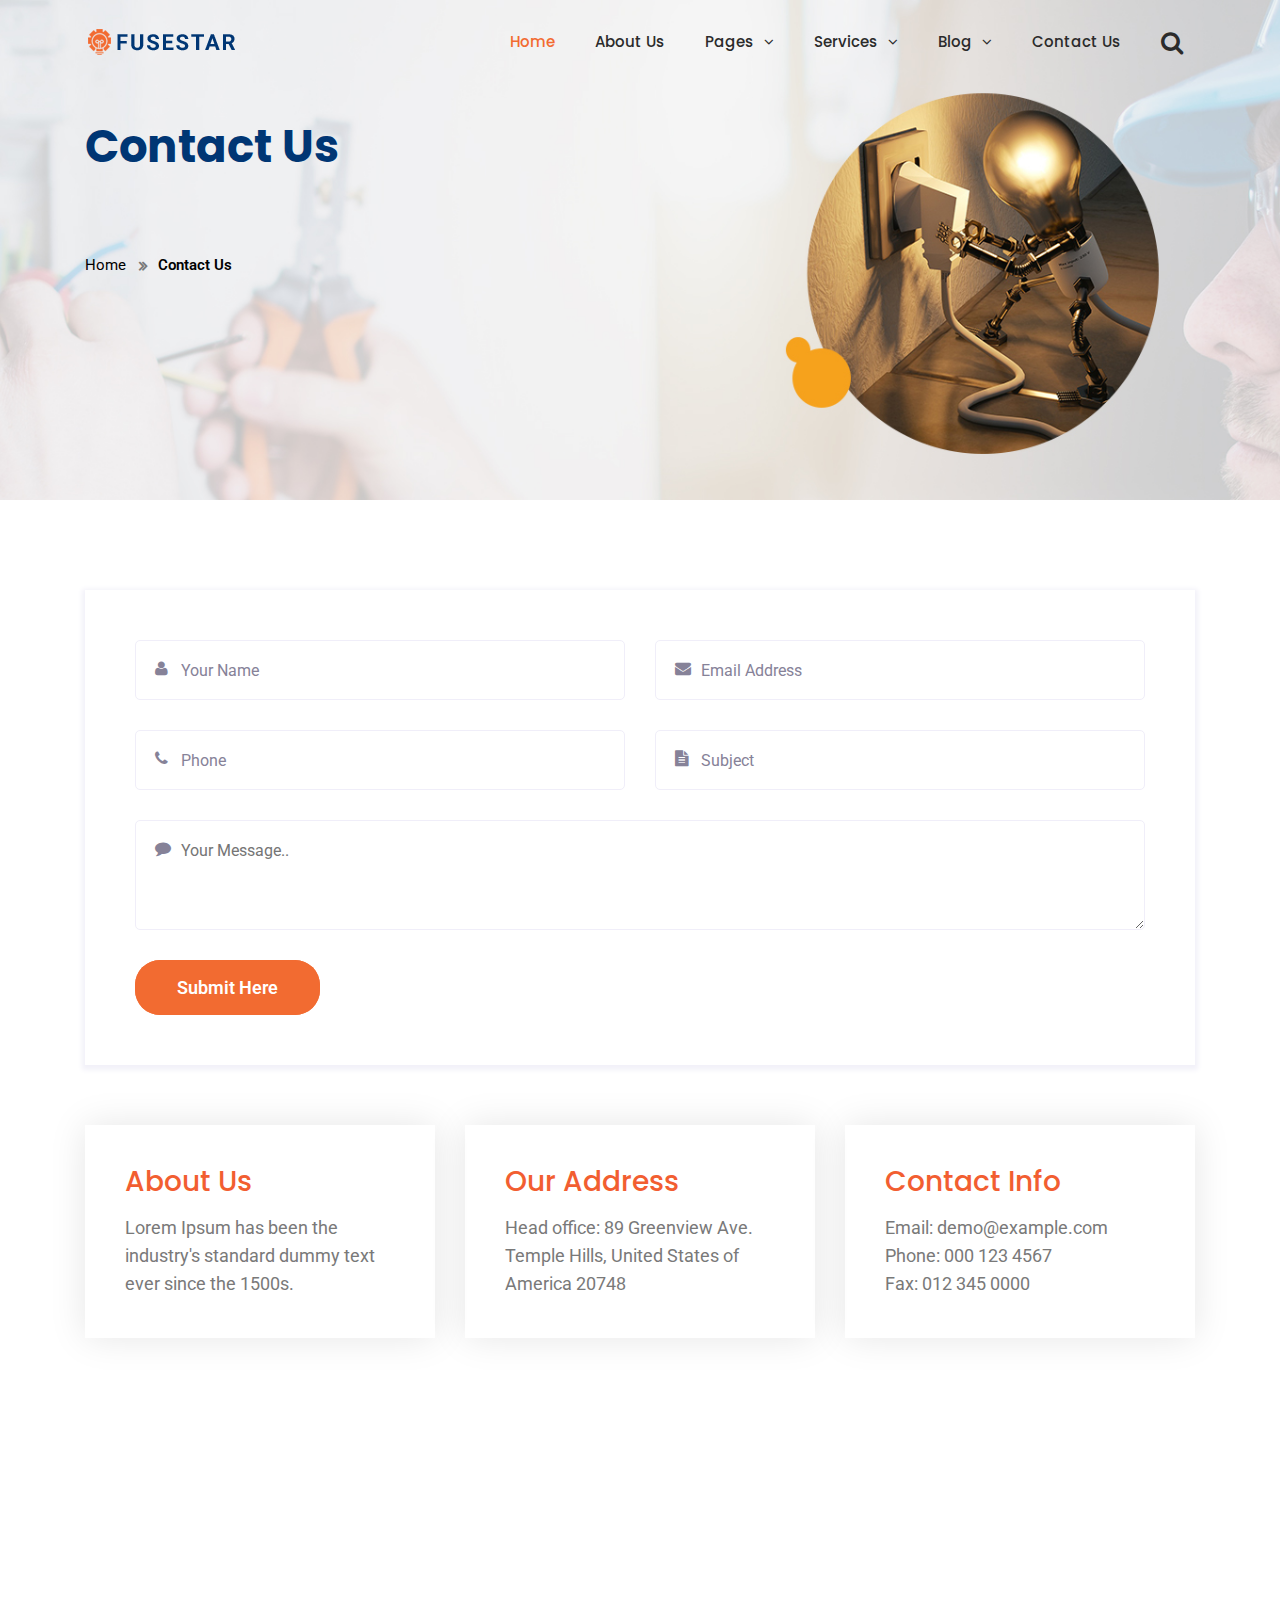
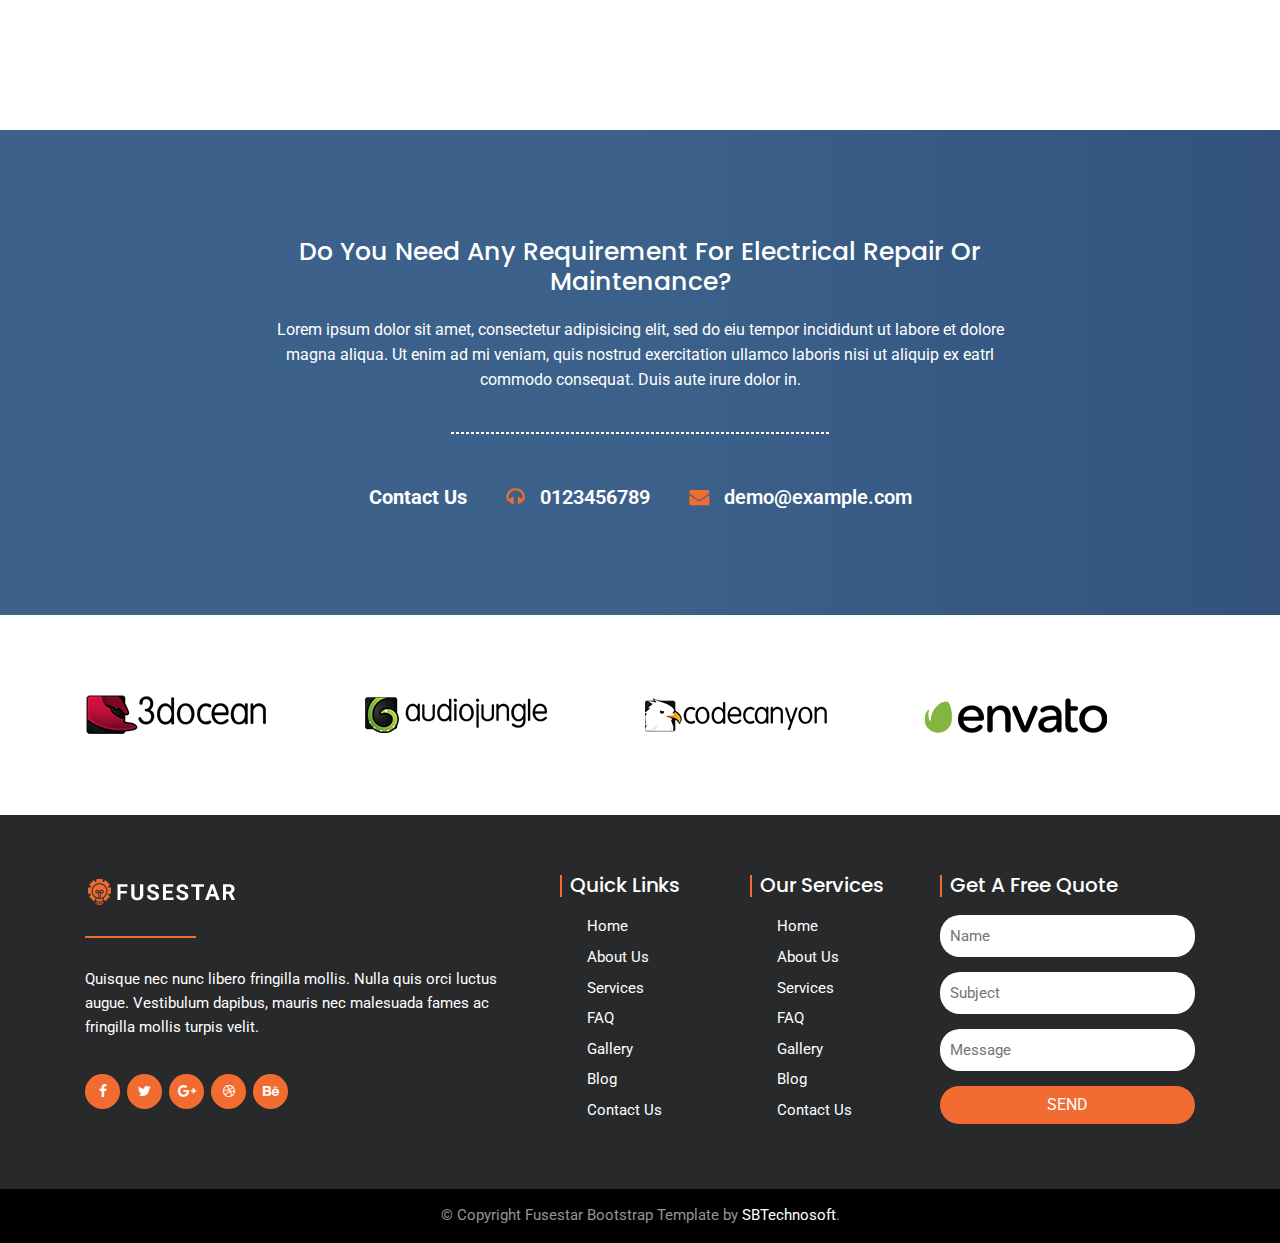
<file: fusestar/contact-us.html>
<!DOCTYPE html>
<html lang="en">
<head>
<meta charset="utf-8">
<meta http-equiv="X-UA-Compatible" content="IE=edge">
<meta name="viewport" content="width=device-width, initial-scale=1">
<!-- The above 3 meta tags *must* come first in the head; any other head content must come *after* these tags -->
<title>Fusestar</title>
<!-- Bootstrap CSS -->
<link href="css/bootstrap.min.css" rel="stylesheet">
<!-- Custom CSS -->
<link href="css/style.css" rel="stylesheet">
<!-- Favicon -->
<link rel="shortcut icon" type="image/x-icon" href="images/favicon.ico">
<!-- HTML5 shim and Respond.js for IE8 support of HTML5 elements and media queries -->
<!-- WARNING: Respond.js doesn't work if you view the page via file:// -->
<!--[if lt IE 9]>
      <script src="https://oss.maxcdn.com/html5shiv/3.7.3/html5shiv.min.js"></script>
      <script src="https://oss.maxcdn.com/respond/1.4.2/respond.min.js"></script>
    <![endif]-->
</head>

<body>
<!-- Pre Loader -->
<div id="preloader">
  <div id="loader"></div>
</div>
<!--  header top start  -->
<header class="header-section">
  <div class="header-bottomarea">
    <div class="container">
      <div class="header-bottom"> 
        <!-- Header Logo --> 
        <a href="index.html" class="header-logo"><img src="images/logo.png" alt=""> </a> 
        <!--// Header Logo --> 
        <!-- Main Navigation -->
        <nav class="in-navigation">
          <ul>
            <li class="active"><a href="index.html">Home</a></li>
            <li><a href="about-us.html">About Us</a></li>
            <li class="in-dropdown"><a href="javascript:void(0)">Pages</a>
              <ul class="dropdown">
                <li><a href="about-us.html">About Us</a></li>
                <li><a href="gallery.html">Gallery</a></li>
                <li><a href="our-team.html">Our Team</a></li>
                <li><a href="faq.html">FAQ</a></li>
                <li><a href="testimonials.html">Testimonials</a></li>
                <li><a href="404.html">404</a></li>
              </ul>
            </li>
            <li class="in-dropdown"><a href="javascript:void(0)">Services</a>
              <ul>
                <li><a href="services.html">Services</a></li>
                <li><a href="service-details.html">Service Details</a></li>
              </ul>
            </li>
            <li class="in-dropdown"><a href="javascript:void(0)">Blog</a>
              <ul>
                <li><a href="blog.html">Blog</a></li>
                <li><a href="blog-details.html">Blog Details</a></li>
              </ul>
            </li>
            <li><a href="contact-us.html">Contact Us</a></li>
          </ul>
        </nav>
        <!--// Main Navigation --> 
        <!-- Header Search -->
        <div class="header-search">
          <button class="header-searchtrigger"><i class="fa fa-search"></i></button>
          <form class="header-searchbox" action="#">
            <input placeholder="Search..." type="text">
            <button type="submit"><i class="fa fa-search"></i></button>
          </form>
        </div>
        <!--// Header Search --> 
      </div>
    </div>
  </div>
  <div class="mobile-menu-wrapper clearfix">
    <div class="container">
      <div class="mobile-menu"></div>
    </div>
  </div>
</header>
<!-- Breadcrumb Wrapper -->
<div class="breadcrumb-wrapper">
  <div class="images-overlay"></div>
  <div class="container">
    <div class="row">
      <div class="col-md-12">
        <div class="page-heading">
          <h1>Contact Us</h1>
        </div>
        <div class="page-breadcrumb-inner">
          <div class="page-breadcrumb">
            <div class="breadcrumb-list">
              <ul>
                <li><a href="index.html">Home</a></li>
                <li><a href="contact-us.html#">Contact Us</a></li>
              </ul>
            </div>
          </div>
        </div>
      </div>
    </div>
  </div>
</div>
<!-- About Us area -->
<section class="inner-page-wrapper contact-us-wrapper">
<div class="container">
<div class="row">
<div class="col-xl-12 col-lg-12 col-md-12 col-sm-12">
  <div class="contact-form">
    <form id="contact-form" name="contact_form" class="default-form">
      <div class="row">
        <div class="col-md-6">
          <div class="input-box">
            <input type="text" name="form_name" value="" placeholder="Your Name" required>
            <div class="icon"> <i class="fa fa-user" aria-hidden="true"></i> </div>
          </div>
        </div>
        <div class="col-md-6">
          <div class="input-box">
            <input type="email" name="form_email" value="" placeholder="Email Address" required>
            <div class="icon"> <i class="fa fa-envelope" aria-hidden="true"></i> </div>
          </div>
        </div>
      </div>
      <div class="row">
        <div class="col-md-6">
          <div class="input-box">
            <input type="text" name="form_phone" value="" placeholder="Phone">
            <div class="icon"> <i class="fa fa-phone" aria-hidden="true"></i> </div>
          </div>
        </div>
        <div class="col-md-6">
          <div class="input-box">
            <input type="text" name="form_subject" value="" placeholder="Subject">
            <div class="icon"> <i class="fa fa-file-text" aria-hidden="true"></i> </div>
          </div>
        </div>
      </div>
      <div class="row">
        <div class="col-md-12">
          <div class="input-box">
            <textarea name="form_message" placeholder="Your Message.." required></textarea>
            <div class="icon"> <i class="fa fa-comment" aria-hidden="true"></i> </div>
          </div>
        </div>
      </div>
      <div class="row">
        <div class="col-md-12">
          <div class="button-box">
            <input id="form_botcheck" name="form_botcheck" class="form-control" type="hidden" value="">
            <button class="theme-button-one bttn color-one" data-text="Submit Here" type="submit" data-loading-text="Please wait...">Submit Here</button>
          </div>
        </div>
      </div>
    </form>
  </div>
</div>
</div>
</div>
<section class="contact-address-area">
  <div class="container">
    <div class="row">
      <div class="col-xl-4 col-lg-4">
        <div class="single-address-box">
          <h3>About Us</h3>
          <p>Lorem Ipsum has been the industry's standard dummy text ever since the 1500s.</p>
        </div>
      </div>
      <div class="col-xl-4 col-lg-4">
        <div class="single-address-box">
          <h3>Our Address</h3>
          <p>Head office: 89 Greenview Ave. Temple Hills, United States of America 20748</p>
        </div>
      </div>
      <div class="col-xl-4 col-lg-4">
        <div class="single-address-box">
          <h3>Contact Info</h3>
          <p>Email: demo@example.com<br>
            Phone: 000 123 4567<br>
            Fax: 012 345 0000</p>
        </div>
      </div>
    </div>
  </div>
</section>
</section>
<!-- Google Map Start -->
<div class="google-map">
  <iframe src="https://www.google.com/maps/embed?pb=!1m18!1m12!1m3!1d198710.35112897935!2d-98.51489117772236!3d38.904562823631146!2m3!1f0!2f0!3f0!3m2!1i1024!2i768!4f13.1!3m3!1m2!1s0x54eab584e432360b:0x1c3bb99243deb742!2sUnited+States!5e0!3m2!1sen!2sin!4v1471865832140" allowfullscreen=""></iframe>
</div>
<!-- CTA Wrapper Start -->
<section class="cta-wrapper">
  <div class="container">
    <div class="col col-lg-12">
      <div class="cta-text">
        <h3>Do you need any requirement for electrical repair or maintenance?</h3>
        <p>Lorem ipsum dolor sit amet, consectetur adipisicing elit, sed do eiu tempor incididunt ut labore et dolore magna aliqua. Ut enim ad mi veniam, quis nostrud exercitation ullamco laboris nisi ut aliquip ex eatrl commodo consequat. Duis aute irure dolor in.</p>
        <span class="line"></span>
        <ul>
          <li>Contact Us</li>
          <li><i class="fa fa-headphones"></i> 0123456789</li>
          <li><i class="fa fa-envelope"></i> demo@example.com</li>
        </ul>
      </div>
    </div>
  </div>
</section>
<!-- CTA Wrapper End -->
<!-- Clients Wrapper Start -->
<div class="clinets-wrapper">
<div class="container">
<div class="owl-carousel partners owl-theme">
<div class="item"><img alt="" src="images/partners-logo1.png"></div>
<div class="item"><img alt="" src="images/partners-logo2.png"></div>
<div class="item"><img alt="" src="images/partners-logo3.png"></div>
<div class="item"><img alt="" src="images/partners-logo4.png"></div>
<div class="item"><img alt="" src="images/partners-logo5.png"></div>
<div class="item"><img alt="" src="images/partners-logo6.png"></div>
</div>
</div>
</div>
<!-- Clients Wrapper End -->
<!-- Footer Wrapper Start -->
<footer class="footer-top">
  <div class="container">
    <div class="row">
      <div class="col-sm-6 col-lg-3 col-xl-5">
        <aside class="widget no-padding">
          <h3 class="widget-title one"><img alt="" src="images/footer-logo.png"></h3>
          <div class="about-widget">
            <p>Quisque nec nunc libero fringilla mollis. Nulla quis orci luctus augue. Vestibulum dapibus, mauris nec malesuada fames ac fringilla mollis turpis velit.</p>
            <div class="social-icon"> <a class="fb" href="contact-us.html#"><i class="fa fa-facebook"></i></a> <a class="tw" href="contact-us.html#"><i class="fa fa-twitter"></i></a> <a class="gp" href="contact-us.html#"><i class="fa fa-google-plus"></i></a> <a class="dr" href="contact-us.html#"><i class="fa fa-dribbble"></i></a> <a class="be" href="contact-us.html#"><i class="fa fa-behance"></i></a> </div>
          </div>
        </aside>
      </div>
      <div class="col-sm-6 col-lg-3 col-xl-2">
        <aside class="widget nav-widget">
          <h3 class="widget-title">Quick Links</h3>
          <ul>
            <li><a href="contact-us.html#">Home</a></li>
            <li><a href="contact-us.html#">About Us</a></li>
            <li><a href="contact-us.html#">Services</a></li>
            <li><a href="contact-us.html#">FAQ</a></li>
            <li><a href="contact-us.html#">Gallery</a></li>
            <li><a href="contact-us.html#">Blog</a></li>
            <li><a href="contact-us.html#">Contact Us</a></li>
          </ul>
        </aside>
      </div>
      <div class="col-sm-6 col-lg-3 col-xl-2">
        <aside class="widget nav-widget">
          <h3 class="widget-title">Our Services</h3>
          <ul>
            <li><a href="contact-us.html#">Home</a></li>
            <li><a href="contact-us.html#">About Us</a></li>
            <li><a href="contact-us.html#">Services</a></li>
            <li><a href="contact-us.html#">FAQ</a></li>
            <li><a href="contact-us.html#">Gallery</a></li>
            <li><a href="contact-us.html#">Blog</a></li>
            <li><a href="contact-us.html#">Contact Us</a></li>
          </ul>
        </aside>
      </div>
      <div class="col-sm-6 col-lg-3 col-xl-3 bottom-form">
        <aside class="widget nav-widget">       
	   <h3 class="widget-title">Get a Free Quote</h3>
        <form action="#">
          <div class="form-group">
            <input name="name" placeholder="Name" type="text">
          </div>
          <div class="form-group">
            <input name="subject" placeholder="Subject" type="text">
          </div>
          <div class="form-group">
            <input name="message" placeholder="Message" type="text">
          </div>
          <button type="submit" class="btn">Send</button>
        </form>
		</aside>
      </div>
    </div>
  </div>
</footer>
<!-- Footer Wrapper End -->
<div class="copyright">
  <div class="container">
    <div class="row">
      <div class="col-lg-12 text-center">
       <p>© Copyright <span id="year"></span> Fusestar Bootstrap Template by <span class="color">SBTechnosoft</span>.</p>
      </div>
    </div>
  </div>
</div>
<!-- jQuery (necessary for Bootstrap's JavaScript plugins) --> 
<script src="js/jquery-min.js"></script> 
<script src="js/popper.min.js"></script> 
<script src="http://sbtechnosoft.com/fusestar/js/slick.min.js"></script> 
<script src="js/jquery.mainmenu.js"></script> 
<script src="js/jquery.mainmenu.js"></script> 
<script src="js/plugins.js"></script> 
<script src="js/plugin.js"></script> 
<script src="http://sbtechnosoft.com/fusestar/js/owl.carousel.min.js"></script> 
<script src="js/magnific-popup.min.js"></script> 
<script src="js/custom.js"></script>
</body>
</html>
</file>
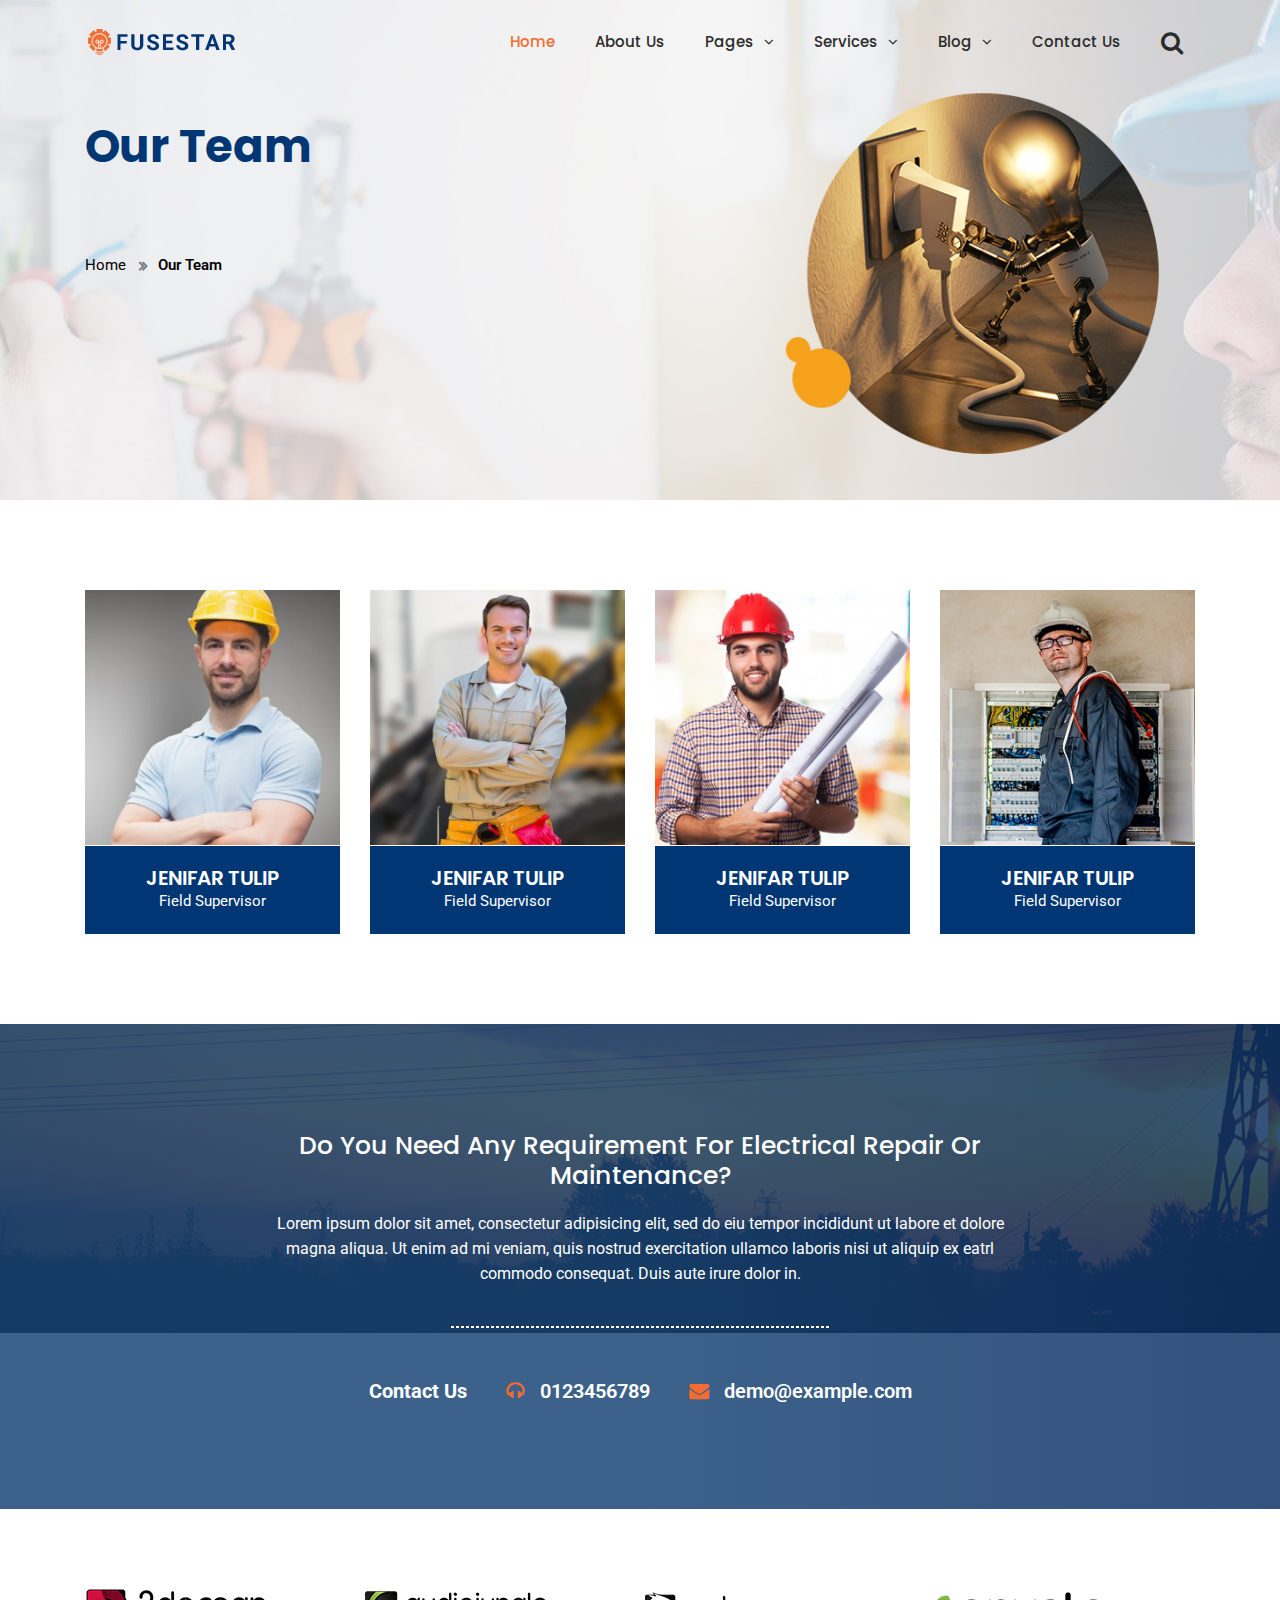
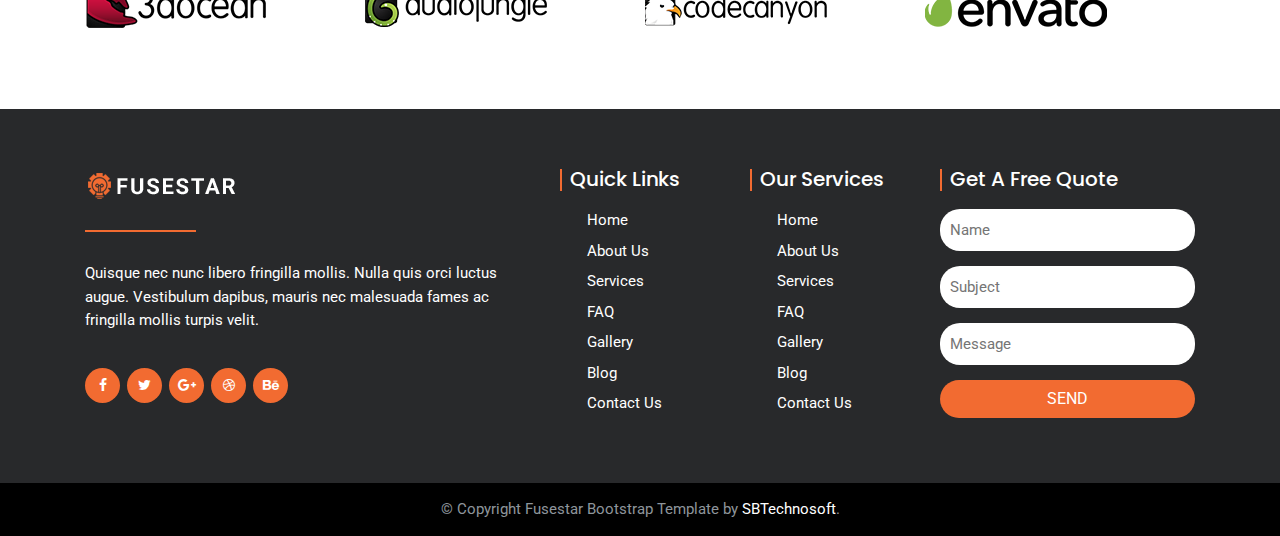
<file: fusestar/our-team.html>
<!DOCTYPE html>
<html lang="en">
<head>
<meta charset="utf-8">
<meta http-equiv="X-UA-Compatible" content="IE=edge">
<meta name="viewport" content="width=device-width, initial-scale=1">
<!-- The above 3 meta tags *must* come first in the head; any other head content must come *after* these tags -->
<title>Fusestar</title>
<!-- Bootstrap CSS -->
<link href="css/bootstrap.min.css" rel="stylesheet">
<!-- Custom CSS -->
<link href="css/style.css" rel="stylesheet">
<!-- Favicon -->
<link rel="shortcut icon" type="image/x-icon" href="images/favicon.ico">
<!-- HTML5 shim and Respond.js for IE8 support of HTML5 elements and media queries -->
<!-- WARNING: Respond.js doesn't work if you view the page via file:// -->
<!--[if lt IE 9]>
      <script src="https://oss.maxcdn.com/html5shiv/3.7.3/html5shiv.min.js"></script>
      <script src="https://oss.maxcdn.com/respond/1.4.2/respond.min.js"></script>
    <![endif]-->
</head>

<body>
<!-- Pre Loader -->
<div id="preloader">
  <div id="loader"></div>
</div>
<!--  header top start  -->
<header class="header-section">
  <div class="header-bottomarea">
    <div class="container">
      <div class="header-bottom"> 
        <!-- Header Logo --> 
        <a href="index.html" class="header-logo"><img src="images/logo.png" alt=""> </a> 
        <!--// Header Logo --> 
        <!-- Main Navigation -->
        <nav class="in-navigation">
          <ul>
            <li class="active"><a href="index.html">Home</a></li>
            <li><a href="about-us.html">About Us</a></li>
            <li class="in-dropdown"><a href="javascript:void(0)">Pages</a>
              <ul class="dropdown">
                <li><a href="about-us.html">About Us</a></li>
                <li><a href="gallery.html">Gallery</a></li>
                <li><a href="our-team.html">Our Team</a></li>
                <li><a href="faq.html">FAQ</a></li>
                <li><a href="testimonials.html">Testimonials</a></li>
                <li><a href="404.html">404</a></li>
              </ul>
            </li>
            <li class="in-dropdown"><a href="javascript:void(0)">Services</a>
              <ul>
                <li><a href="services.html">Services</a></li>
                <li><a href="service-details.html">Service Details</a></li>
              </ul>
            </li>
            <li class="in-dropdown"><a href="javascript:void(0)">Blog</a>
              <ul>
                <li><a href="blog.html">Blog</a></li>
                <li><a href="blog-details.html">Blog Details</a></li>
              </ul>
            </li>
            <li><a href="contact-us.html">Contact Us</a></li>
          </ul>
        </nav>
        <!--// Main Navigation --> 
        <!-- Header Search -->
        <div class="header-search">
          <button class="header-searchtrigger"><i class="fa fa-search"></i></button>
          <form class="header-searchbox" action="#">
            <input placeholder="Search..." type="text">
            <button type="submit"><i class="fa fa-search"></i></button>
          </form>
        </div>
        <!--// Header Search --> 
      </div>
    </div>
  </div>
  <div class="mobile-menu-wrapper clearfix">
    <div class="container">
      <div class="mobile-menu"></div>
    </div>
  </div>
</header>
<!-- Breadcrumb Wrapper -->
<div class="breadcrumb-wrapper">
  <div class="images-overlay"></div>
  <div class="container">
    <div class="row">
      <div class="col-md-12">
        <div class="page-heading">
          <h1>Our Team</h1>
        </div>
        <div class="page-breadcrumb-inner">
          <div class="page-breadcrumb">
            <div class="breadcrumb-list">
              <ul>
                <li><a href="index.html">Home</a></li>
                <li><a href="our-team.html#">Our Team</a></li>
              </ul>
            </div>
          </div>
        </div>
      </div>
    </div>
  </div>
</div>
<!-- About Us area -->
<section class="inner-page-wrapper our-team-wrapper">
<div class="container">
<div class="row">
<div class="col-lg-3 col-md-6 col-sm-6">
<div class="team-member">
  <div class="team-thumb"> <img src="images/our-team1.jpg" alt="" class="img-fluid">
    <div class="team-social">
      <ul class="global-list">
        <li><a href="our-team.html#" tabindex="-1"><i class="fa fa-pinterest-p"></i></a></li>
        <li><a href="our-team.html#" tabindex="-1"><i class="fa fa-google-plus"></i></a></li>		
        <li><a href="our-team.html#" tabindex="-1"><i class="fa fa-instagram"></i></a></li>
        <li><a href="our-team.html#" tabindex="-1"><i class="fa fa-twitter"></i></a></li>
        <li><a href="our-team.html#" tabindex="-1"><i class="fa fa-facebook"></i></a></li>
      </ul>
    </div>
  </div>
  <div class="team-info">
  <h2>Jenifar Tulip</h2>
  <span>Field Supervisor</span>
  </div></div>
</div>
<div class="col-lg-3 col-md-6 col-sm-6">
<div class="team-member">
  <div class="team-thumb"> <img src="images/our-team2.jpg" alt="" class="img-fluid">
    <div class="team-social">
      <ul class="global-list">
        <li><a href="our-team.html#" tabindex="-1"><i class="fa fa-pinterest-p"></i></a></li>
        <li><a href="our-team.html#" tabindex="-1"><i class="fa fa-google-plus"></i></a></li>		
        <li><a href="our-team.html#" tabindex="-1"><i class="fa fa-instagram"></i></a></li>
        <li><a href="our-team.html#" tabindex="-1"><i class="fa fa-twitter"></i></a></li>
        <li><a href="our-team.html#" tabindex="-1"><i class="fa fa-facebook"></i></a></li>
      </ul>
    </div>
  </div>
  <div class="team-info">
  <h2>Jenifar Tulip</h2>
  <span>Field Supervisor</span>
  </div></div>
</div>
<div class="col-lg-3 col-md-6 col-sm-6">
<div class="team-member">
  <div class="team-thumb"> <img src="images/our-team3.jpg" alt="" class="img-fluid">
    <div class="team-social">
      <ul class="global-list">
        <li><a href="our-team.html#" tabindex="-1"><i class="fa fa-pinterest-p"></i></a></li>
        <li><a href="our-team.html#" tabindex="-1"><i class="fa fa-google-plus"></i></a></li>		
        <li><a href="our-team.html#" tabindex="-1"><i class="fa fa-instagram"></i></a></li>
        <li><a href="our-team.html#" tabindex="-1"><i class="fa fa-twitter"></i></a></li>
        <li><a href="our-team.html#" tabindex="-1"><i class="fa fa-facebook"></i></a></li>
      </ul>
    </div>
  </div>
  <div class="team-info">
  <h2>Jenifar Tulip</h2>
  <span>Field Supervisor</span>
  </div></div>
</div>
<div class="col-lg-3 col-md-6 col-sm-6">
<div class="team-member">
  <div class="team-thumb"> <img src="images/our-team4.jpg" alt="" class="img-fluid">
    <div class="team-social">
      <ul class="global-list">
        <li><a href="our-team.html#" tabindex="-1"><i class="fa fa-pinterest-p"></i></a></li>
        <li><a href="our-team.html#" tabindex="-1"><i class="fa fa-google-plus"></i></a></li>		
        <li><a href="our-team.html#" tabindex="-1"><i class="fa fa-instagram"></i></a></li>
        <li><a href="our-team.html#" tabindex="-1"><i class="fa fa-twitter"></i></a></li>
        <li><a href="our-team.html#" tabindex="-1"><i class="fa fa-facebook"></i></a></li>
      </ul>
    </div>
  </div>
  <div class="team-info">
  <h2>Jenifar Tulip</h2>
  <span>Field Supervisor</span>
  </div></div>
</div>
</div>
</div>
</section>
<!-- CTA Wrapper Start -->
<section class="cta-wrapper">
  <div class="container">
    <div class="col col-lg-12">
      <div class="cta-text">
        <h3>Do you need any requirement for electrical repair or maintenance?</h3>
        <p>Lorem ipsum dolor sit amet, consectetur adipisicing elit, sed do eiu tempor incididunt ut labore et dolore magna aliqua. Ut enim ad mi veniam, quis nostrud exercitation ullamco laboris nisi ut aliquip ex eatrl commodo consequat. Duis aute irure dolor in.</p>
        <span class="line"></span>
        <ul>
          <li>Contact Us</li>
          <li><i class="fa fa-headphones"></i> 0123456789</li>
          <li><i class="fa fa-envelope"></i> demo@example.com</li>
        </ul>
      </div>
    </div>
  </div>
</section>
<!-- CTA Wrapper End -->
<!-- Clients Wrapper Start -->
<div class="clinets-wrapper">
<div class="container">
<div class="owl-carousel partners owl-theme">
<div class="item"><img alt="" src="images/partners-logo1.png"></div>
<div class="item"><img alt="" src="images/partners-logo2.png"></div>
<div class="item"><img alt="" src="images/partners-logo3.png"></div>
<div class="item"><img alt="" src="images/partners-logo4.png"></div>
<div class="item"><img alt="" src="images/partners-logo5.png"></div>
<div class="item"><img alt="" src="images/partners-logo6.png"></div>
</div>
</div>
</div>
<!-- Clients Wrapper End -->
<!-- Footer Wrapper Start -->
<footer class="footer-top">
  <div class="container">
    <div class="row">
      <div class="col-sm-6 col-lg-3 col-xl-5">
        <aside class="widget no-padding">
          <h3 class="widget-title one"><img alt="" src="images/footer-logo.png"></h3>
          <div class="about-widget">
            <p>Quisque nec nunc libero fringilla mollis. Nulla quis orci luctus augue. Vestibulum dapibus, mauris nec malesuada fames ac fringilla mollis turpis velit.</p>
            <div class="social-icon"> <a class="fb" href="our-team.html#"><i class="fa fa-facebook"></i></a> <a class="tw" href="our-team.html#"><i class="fa fa-twitter"></i></a> <a class="gp" href="our-team.html#"><i class="fa fa-google-plus"></i></a> <a class="dr" href="our-team.html#"><i class="fa fa-dribbble"></i></a> <a class="be" href="our-team.html#"><i class="fa fa-behance"></i></a> </div>
          </div>
        </aside>
      </div>
      <div class="col-sm-6 col-lg-3 col-xl-2">
        <aside class="widget nav-widget">
          <h3 class="widget-title">Quick Links</h3>
          <ul>
            <li><a href="our-team.html#">Home</a></li>
            <li><a href="our-team.html#">About Us</a></li>
            <li><a href="our-team.html#">Services</a></li>
            <li><a href="our-team.html#">FAQ</a></li>
            <li><a href="our-team.html#">Gallery</a></li>
            <li><a href="our-team.html#">Blog</a></li>
            <li><a href="our-team.html#">Contact Us</a></li>
          </ul>
        </aside>
      </div>
      <div class="col-sm-6 col-lg-3 col-xl-2">
        <aside class="widget nav-widget">
          <h3 class="widget-title">Our Services</h3>
          <ul>
            <li><a href="our-team.html#">Home</a></li>
            <li><a href="our-team.html#">About Us</a></li>
            <li><a href="our-team.html#">Services</a></li>
            <li><a href="our-team.html#">FAQ</a></li>
            <li><a href="our-team.html#">Gallery</a></li>
            <li><a href="our-team.html#">Blog</a></li>
            <li><a href="our-team.html#">Contact Us</a></li>
          </ul>
        </aside>
      </div>
      <div class="col-sm-6 col-lg-3 col-xl-3 bottom-form">
        <aside class="widget nav-widget">       
	   <h3 class="widget-title">Get a Free Quote</h3>
        <form action="#">
          <div class="form-group">
            <input name="name" placeholder="Name" type="text">
          </div>
          <div class="form-group">
            <input name="subject" placeholder="Subject" type="text">
          </div>
          <div class="form-group">
            <input name="message" placeholder="Message" type="text">
          </div>
          <button type="submit" class="btn">Send</button>
        </form>
		</aside>
      </div>
    </div>
  </div>
</footer>
<!-- Footer Wrapper End -->
<div class="copyright">
  <div class="container">
    <div class="row">
      <div class="col-lg-12 text-center">
       <p>© Copyright <span id="year"></span> Fusestar Bootstrap Template by <span class="color">SBTechnosoft</span>.</p>
      </div>
    </div>
  </div>
</div>
<!-- jQuery (necessary for Bootstrap's JavaScript plugins) --> 
<script src="js/jquery-min.js"></script> 
<script src="js/popper.min.js"></script> 
<script src="http://sbtechnosoft.com/fusestar/js/slick.min.js"></script> 
<script src="js/jquery.mainmenu.js"></script> 
<script src="js/jquery.mainmenu.js"></script> 
<script src="js/plugins.js"></script> 
<script src="js/plugin.js"></script> 
<script src="http://sbtechnosoft.com/fusestar/js/owl.carousel.min.js"></script> 
<script src="js/magnific-popup.min.js"></script> 
<script src="js/custom.js"></script>
</body>
</html>
</file>
<file: fusestar/css/style.css>
/*
    Template Name    : Fusestar
	Description		 : Responsive HTML5 Electrical Template
    Version          : 1.0
/*
================================================
/* Table of Content
==================================================

1. Fonts - Roboto and Poppins
2. Common CSS
3. Loader CSS
4. Header
5. Slider
6. About Us Wrapper
7. Counters Wrapper
8. Our Services Wrapper
9. CTA Wrapper
10. Our Team Wrapper
11. Pricing Wrapper
12. Testimonials Wrapper
13. Blog Wrapper
14. Clinets Wrapper
15. Breadcrumb Wrapper
16. Innper Page Wrapper
17. Gallery Wrapper
18. FAQ
19. 404 
20. Contact Us Wrapper 
21. Footer Wrapper
22. Responsive

/*
================================================
1. Fonts - Roboto and Poppins
================================================
*/
@import url("https://fonts.googleapis.com/css?family=Poppins:300,400,500,600,700%7CRoboto:400,500,700");

@import url('font-awesome.min.css');
@import url('meanmenu.css');
@import url('animate.css');
@import url('owl.css');
@import url('magnific-popup.css');
@import url('et-line.css');
@import url('bicon.min.css');
/*
================================================
2. Common CSS
================================================
*/
* {
	margin: 0;
	padding: 0;
}
body {
	font-family: 'Roboto', sans-serif;
	font-size: 15px;
	line-height: 1.57143;
	font-weight: 400;
	color: #797979;
}
h1, h2, h3, h4, h5, h6 {
	font-family: 'Poppins', sans-serif;
	margin-top: 0;
	color: #f25e31;
}
a {
	color: #2d2e2e;
	transition: all 0.3s ease 0s;
}
a:hover {
	color: #242c42;
	text-decoration: none;
}
a, a:hover, a:active, a:focus {
	outline: none;
	text-decoration: none;
}
.btn, .btn * {
	transition: all 0.3s ease 0s;
}
i {
	transition: all 0.4s ease-in-out 0s;
}
.transition3s {
	transition: all 0.3s ease-in-out 0s;
}
ul {
	list-style: outside none none;
	margin: 0;
	padding: 0;
}
li {
	list-style: outside none none;
}
.mb-30 {
  margin-bottom: 30px;
}
section {
	float: left;
	width: 100%;
	padding: 100px 0;
}
.section_heading {
	text-align: center;
	width: 100%;
	margin:0 0 40px;
}
.section_heading h2 {
	font-size:4rem;
	color: #2d2d2d;	
}
.section_heading h2 span {
	color: #f26b31;
}
.separator {
	margin: 5px auto 0px;
	width: 120px;
	position: relative;
}
.separator ul::before {
	content: '';
	width: 40px;
	height: 1px;
	background: #c9c9c9;
	left: -8px;
	top: 63%;
	position: absolute;
}
.separator ul {
	padding: 0px;
	margin: 0px;
}
.separator ul::after {
	content: '';
	width: 40px;
	height: 1px;
	background: #c9c9c9;
	right: -8px;
	top: 63%;
	position: absolute;
}
.separator ul li {
	display: inline-block;
	width: 6px;
	height: 6px;
	margin: 0px;
	padding: 0px;
	background: #f26b31;
	border-radius:50%;
}
#scrollUp {
	border-radius: 50%;
	bottom: 100px;
	color: #fff;
	display: block;
	font-size: 25px;
	height: 40px;
	line-height: 0;
	position: fixed;
	right: 20px;
	text-align: center;
	text-decoration: none !important;
	transition: all 0.5s cubic-bezier(0, 0, 0, 1) 0s;
	width: 40px;
	z-index: 1000 !important;
	background:#f26b31;
}
#scrollUp:hover {
	background: #333;
	color: #fff;
}
#scrollUp i {
	display: block;
	padding-top: 5px;
}
.no-padding {
	padding: 0 !important;
}

.pad-b-10 {
	padding-top: 10px;
}
.bg-color2 {
	background:#f2f2f2;
}
.padding-20 {
	padding:20px;
}
.border-left-four {
	border-left:1px solid #e3e0e0;
}
.border-three {
	border:1px solid #e3e0e0;
}
.margin-bottom3 {
	margin-bottom:25px;
}
.row.row-safari{
     display: -webkit-box;
     display: -webkit-flex;
     display: -ms-flexbox;
     display: flex;
     -webkit-flex-wrap: wrap;
     -ms-flex-wrap: wrap;
     flex-wrap: wrap;
}
.img-area img {
	width: 100%;
	height: auto;
}
/* Button Effects */
.theme-button-one {
  line-height: 55px;
  font-size: 18px;
  font-weight: 600;
  text-transform: capitalize;
  padding: 0 42px;
  position: relative;
  z-index: 1;
  color: #fff;
  min-width: 170px;
  border-radius: 25px;
  text-align: center;
  background: #f26b31;
  display:inline-block;
  box-shadow:none;
  border:none;
}
/* Button Sytle one */
.bttn {overflow: hidden;}
.bttn::before,
.bttn::after {
  content: attr(data-text);
  position: absolute;
  width: 100%;
  height: 50%;
  left: 0;
  overflow: hidden;
  text-align: center;
  -webkit-transition: -webkit-transform 0.4s;
  transition: transform 0.4s;
  -webkit-transition-timing-function: cubic-bezier(0.2, 1, 0.3, 1);
  transition-timing-function: cubic-bezier(0.2, 1, 0.3, 1);
}
.bttn.color-one::before,
.bttn.color-one::after {color: #fff;}
.bttn::before {top: 0;}
.bttn::after {bottom: 0;line-height: 0;}
.bttn > span {
  display: block;
  -webkit-transform: scale3d(0.2, 0.2, 1);
  transform: scale3d(0.2, 0.2, 1);
  opacity: 0;
  -webkit-transition: -webkit-transform 0.6s, opacity 0.6s;
  transition: transform 0.6s, opacity 0.6s;
  -webkit-transition-timing-function: cubic-bezier(0.2, 1, 0.3, 1);
  transition-timing-function: cubic-bezier(0.2, 1, 0.3, 1);
}
.bttn:hover::before {
  -webkit-transform: translate3d(0, -100%, 0);
  transform: translate3d(0, -100%, 0);
}
.bttn:hover::after {
  -webkit-transform: translate3d(0, 100%, 0);
  transform: translate3d(0, 100%, 0);
}
.bttn:hover > span {
  opacity: 1;
  -webkit-transform: scale3d(1, 1, 1);
  transform: scale3d(1, 1, 1);
}
.bttn:hover  {
	color:#fff;
}
.bttn.color-one::before,.bttn.color-one::after {
	 background: #f26b31;
}
/*
================================================
3. Loader CSS
================================================
*/
#preloader {
    position: fixed;
    top: 0;
    left: 0;
    width: 100%;
    height: 100%;
    background-color: #222222;
    z-index: 99999;
}
#loader {
    display: block;
    position: relative;
    left: 50%;
    top: 50%;
    width: 150px;
    height: 150px;
    margin: -75px 0 0 -75px;
    border-radius: 50%;
    border: 3px solid transparent;
    border-top-color: #f26b31;
    -webkit-animation: spin 2s linear infinite;
    animation: spin 2s linear infinite;
}
#loader:before {
    content: "";
    position: absolute;
    top: 5px;
    left: 5px;
    right: 5px;
    bottom: 5px;
    border-radius: 50%;
    border: 3px solid transparent;
    border-top-color: #f26b31;
    -webkit-animation: spin 3s linear infinite;
    animation: spin 3s linear infinite;
}
#loader:after {
    content: "";
    position: absolute;
    top: 15px;
    left: 15px;
    right: 15px;
    bottom: 15px;
    border-radius: 50%;
    border: 3px solid transparent;
    border-top-color: #f26b31;
    -webkit-animation: spin 1.5s linear infinite;
    animation: spin 1.5s linear infinite;
}
@-webkit-keyframes spin {
    0%   {
        -webkit-transform: rotate(0deg);
        -ms-transform: rotate(0deg);
        transform: rotate(0deg);
    }
    100% {
        -webkit-transform: rotate(360deg);
        -ms-transform: rotate(360deg);
        transform: rotate(360deg);
    }
}
@keyframes spin {
    0%   {
        -webkit-transform: rotate(0deg);
        -ms-transform: rotate(0deg);
        transform: rotate(0deg);
    }
    100% {
        -webkit-transform: rotate(360deg);
        -ms-transform: rotate(360deg);
        transform: rotate(360deg);
    }
}
/*
================================================
4. Header
================================================
*/
.header-bottomarea {
	position: absolute;
	left: 0;
	top: 0;
	right: 0;
	z-index: 1008;
}
.menu-fixed .header-bottomarea {
	background: #ffffff;
	float: left;
	width: 100%;
	-webkit-box-shadow: 0px 3px 15px 3px rgba(33, 33, 34, 0.125);
	-moz-box-shadow: 0px 3px 15px 3px rgba(33, 33, 34, 0.125);
	box-shadow: 0px 3px 15px 3px rgba(33, 33, 34, 0.125);	
}
.header-section.menu-fixed {
	position: fixed;
	background: #ffffff;
	top: 0;
	left: 0;
	width: 100%;
	z-index: 9999;
}
.header-section.menu-fixed .header-top {
	display: none !important;
}
.header-bottom {
	display: flex;
	justify-content: space-between;
	align-items: center;
}
.header-logo {
	display: inline-block;
	padding: 15px 0;
}
.header-search {
	position: relative;
	align-self: stretch;
	display: flex;
	align-items: center;
}
.header-searchtrigger {
	border: none;
	font-size: 24px;
	align-self: stretch;
	display: flex;
	align-items: center;
	color: #2b2b2b;
	min-width: 34px;
	background: none;
	border: none;
	outline: none !important;
	cursor: pointer;
}
.header-searchtrigger:hover, .header-searchtrigger.is-active {
	color: #ff9138;
}
.header-searchbox {
	position: absolute;
	right: 0;
	top: 100%;
	width: 300px;
	height: auto;
	background: #f5f5f5;
	padding: 20px;
	display: flex;
	justify-content: space-between;
	z-index: 999;
	visibility: hidden;
	opacity: 0;
	transition: all 0.4s ease-in-out 0s;
	transform: scale(0.8);
	transform-origin: 50% 0;
	box-shadow: 0 0 5px rgba(0, 0, 0, 0.1);
	cursor: pointer;
}
.header-searchbox input {
	border: 1px solid #bbbbbb;
	border-right-color: #f28831;
	width: 85%;
	padding: 0 15px;
}
.header-searchbox input:focus {
	border-color: #f26b31;
}
.header-searchbox button, .header-searchbox [type="submit"] {
	background: #f26b31;
	border: 1px solid #f26b31;
	color: #ffffff;
	flex: 0 0 45px;
	max-width: 45px;
	font-size: 18px;
}
.header-searchbox button:hover, .header-searchbox [type="submit"]:hover {
	background: #f26b31;
}
.header-searchbox input, .header-searchbox select {
	height: 45px;
	padding: 0 15px;
}
.header-searchbox.is-visible {
	visibility: visible;
	opacity: 1;
	transform: scale(1);
}

@media only screen and (min-width: 768px) and (max-width: 991px) {
.header-topcontact, .header-toplinks {
	text-align: center;
}
}

@media only screen and (max-width: 767px) {
.header-topcontact, .header-toplinks {
	text-align: center;
	padding: 0;
}
}

@media only screen and (max-width: 767px) and (max-width: 767px) {
.header-topcontact, .header-toplinks {
	margin-top: 5px;
}
}

@media only screen and (max-width: 767px) {
.header-topcontact li, .header-toplinks li {
	border-right: none;
	line-height: 1.5;
}
.header-topcontact li:first-child, .header-toplinks li:first-child {
	padding-left: 15px;
}
}

@media only screen and (max-width: 767px) and (max-width: 767px) {
.header-topcontact li:first-child, .header-toplinks li:first-child {
	margin-bottom: 5px;
}
}

@media only screen and (max-width: 767px) {
.header-topcontact li:last-child, .header-toplinks li:last-child {
	padding-right: 15px;
}
}

@media only screen and (max-width: 575px) {
.header-searchbox {
	width: 290px;
}
}
/**
 * Navigation */
.in-navigation {
	text-align: right;
	flex-grow: 1;
	padding: 0 20px;
}
.in-navigation > ul {
	padding-left: 0;
	margin-bottom: 0;
	font-size: 0;
	display: inline-block;
}
.in-navigation > ul > li {
	display: inline-block;
	list-style: none;
	font-size: 15px;
	position: relative;
}
.in-navigation > ul > li > a {
	font-family: 'Poppins', sans-serif;
	color: #2b2b2b;
	display: block;
	padding: 30px 20px;
	font-weight:500;
}
.in-navigation > ul > li:hover > a, .in-navigation > ul > li.active a {
	color: #f26b31;
}
.in-navigation .in-dropdown {
	position: relative;
}
.in-navigation .in-dropdown > a::after {
	content: "\f107";
	font-family: "FontAwesome";
	padding-left: 10px;
	font-weight: 400;
	font-size: 15px;
	vertical-align: bottom;
}
.in-navigation .in-dropdown ul {
	position: absolute;
	left: 100%;
	right: auto;
	top: 0;
	height: auto;
	width: 240px;
	z-index: 99;
	padding-left: 0;
	margin-bottom: 0;
	text-align: left;
	background: #262626;
	box-shadow: 0 0 5px rgba(0, 0, 0, 0.1);
	transform: translateX(20px);
	transition: all 0.2s ease-in-out 0s;
	visibility: hidden;
	opacity: 0;
}
.in-navigation .in-dropdown ul li {
	position: relative;
}
.in-navigation .in-dropdown ul li a {
	display: block;
	padding: 9px 15px;
	color: #fff;
	font-size: 14px;
	font-family: 'Poppins', sans-serif;
}
.in-navigation .in-dropdown ul li:not(:last-child) a {
	border-bottom: 1px solid #464646;
}
.in-navigation .in-dropdown ul li:hover > a {
	color: #ffffff;
	background: #f26b31;
	border-color: #f26b31;
}
.in-navigation .in-dropdown ul li:hover > ul {
	transform: translateX(0);
	visibility: visible;
	opacity: 1;
}
.in-navigation .in-dropdown > ul {
	left: 0;
	top: 100%;
	transform: translateY(20px);
}
.in-navigation .in-dropdown:hover > ul {
	transform: translateY(0);
	visibility: visible;
	opacity: 1;
}
.in-navigation .in-dropdown.overflow-element ul {
	left: auto;
	right: 100%;
	transform: translateX(-20px);
}
.in-navigation .in-dropdown.overflow-element > ul {
	left: auto;
	right: 0;
}
.sticky {
	position: fixed;
	top: 0;
	left: 0;
	width: 100%;
	background: #fff;
	z-index: 999;
	-webkit-box-shadow: 0px 0px 191px 0px rgba(0,0,0,0.1);
	box-shadow: 0px 0px 191px 0px rgba(0,0,0,0.1);
	-webkit-animation: sticky 2s;
	animation: sticky 2s;
}
/*
================================================
5. Slider Wrapper
================================================
*/
.main-slider {
	position: relative;
	padding: 0;
}
.main-slider .slide {
	position: relative;
	padding: 30px 0;
	background-size: cover;
	background-repeat: no-repeat;
	background-position: left top;
	height:980px;
	background:#f2f2f2;
}
.main-slider h1:after {
	position:absolute;
	width:100px;
	height:4px;
	background:#f26b31;
	content:"";
	left:0;
	bottom:0;
}
.main-slider h1 {
	position: relative;
	text-transform: uppercase;
	opacity: 0;
	margin-bottom: 20px;
	-webkit-transition: all 1000ms ease;
	-moz-transition: all 100ms ease;
	-ms-transition: all 1000ms ease;
	-o-transition: all 1000ms ease;
	transition: all 1000ms ease;
	-webkit-transform: translateY(50px);
	-moz-transform: translateY(50px);
	-ms-transform: translateY(50px);
	-o-transform: translateY(50px);
	transform: translateY(50px);
	color: #f26b31;
	font-size:50px;
	font-weight:500;
	font-style:italic;	
}
.main-slider h1 span {
	display:block;
	color:#003674;
	font-size:75px;
	font-weight:700;
	font-style:normal;	
}
.main-slider .active h1 {
	opacity: 1;
	-webkit-transform: translateY(0);
	-moz-transform: translateY(0);
	-ms-transform: translateY(0);
	-o-transform: translateY(0);
	transform: translateY(0);
	transition-delay: 1300ms;
	font-family: 'Poppins', sans-serif;
}
.main-slider .content {
	height:970px;
	display:table;
	position:relative;
	padding:370px 0 0;
}
.main-slider .content p {
	margin:0 0 40px;
	opacity: 0;
	-webkit-transition: all 1000ms ease;
	-moz-transition: all 100ms ease;
	-ms-transition: all 1000ms ease;
	-o-transition: all 1000ms ease;
	transition: all 1000ms ease;
	-webkit-transform: translateX(50px);
	-moz-transform: translateX(50px);
	-ms-transform: translateX(50px);
	-o-transform: translateX(50px);
	transform: translateX(50px);	
	opacity: 0;
}
.main-slider .content h1 span{
	font-size: 60px;
}
.main-slider .active p {
	margin:0 0 40px;
	-webkit-transform: translateY(0);
	-moz-transform: translateY(0);
	-ms-transform: translateY(0);
	-o-transform: translateY(0);
	transform: translateY(0);
	transition-delay: 2000ms;	
	opacity: 1;
}
.main-slider .social-links {
	position:absolute;	
	left:5%;
	top:45%;
}
.main-slider .social-links li:first-child {
	margin:0;
}
.main-slider .social-links li {
	display: block;
	margin:10px 0 0;
}
.main-slider .social-links li a {
	font-size: 20px;
	line-height: 1;
	color: #999;
	width:35px;
	height:35px;
	line-height:35px;
	border-radius:50%;
	text-align:center;
	border:1px solid #717171;
}
.main-slider .social-links li a:hover {
	color: #fff;	
	background:#717171;
}
.main-slider .tp-btn {
	position: relative;
	opacity: 0;
	-webkit-transition: all 1000ms ease;
	-moz-transition: all 100ms ease;
	-ms-transition: all 1000ms ease;
	-o-transition: all 1000ms ease;
	transition: all 1000ms ease;
	-webkit-transform: translateY(50px);
	-moz-transform: translateY(50px);
	-ms-transform: translateY(50px);
	-o-transform: translateY(50px);
	transform: translateY(50px);
}
.main-slider .active .tp-btn {
	opacity: 1;
	-webkit-transform: translateY(0);
	-moz-transform: translateY(0);
	-ms-transform: translateY(0);
	-o-transform: translateY(0);
	transform: translateY(0);
	transition-delay: 1000ms;
}
.main-slider .owl-dots {
	position: absolute;
	right: 8%;
	top: 55%;
	z-index: 1;
	margin-top: -20px;
}
.owl-theme .owl-dots .owl-dot {
	display: none;
}
.main-slider .owl-dots {
    position: absolute;
    right: 8%;
    max-width: 20px;
    margin-left: 0;
    width: 100%;
    text-align: center;
    top: 60%;
    margin-top: -80px !important;
}
.main-slider .owl-dots .owl-dot {
	position: relative;
	display: inline-block;
	overflow: hidden;
    background: transparent;
	width: 18px;
	height: 18px;
	margin: 3px 0px;
	border-radius: 50px;
	border: 2px solid transparent;
	transition: all 500ms ease;
	-moz-transition: all 500ms ease;
	-webkit-transition: all 500ms ease;
	-ms-transition: all 500ms ease;
	-o-transition: all 500ms ease;
}
.main-slider .owl-dots .owl-dot:before {
	position: absolute;
    top: 0;
	left: 0px;
	bottom: 0px;
    right: 0;
    margin: 4px;
    background: #f26b31;
    border-radius: 50%;
	content: '';
	transition: all 500ms ease;
	-moz-transition: all 500ms ease;
	-webkit-transition: all 500ms ease;
	-ms-transition: all 500ms ease;
	-o-transition: all 500ms ease;
}
.main-slider .owl-dots .owl-dot.active,
.main-slider .owl-dots .owl-dot:hover {
	border-color: #f26b31;
}
.main-slider .owl-dots .owl-dot span{
    display: none;
}
.main-slider .owl-nav {
	position: absolute;
	right: 0px;
	top: 50%;
	z-index: 1;
	width: 100%;
	margin-top: -20px;
	display:none;
}
.owl-carousel .owl-controls .owl-nav .owl-prev {
	position: absolute;
	right: 0;
	top: 50%;
}
.owl-carousel .owl-controls .owl-nav .owl-prev {
	left: 0px ;
}
.owl-carousel .owl-controls .owl-nav .owl-next {
	position: absolute;
	right: 0;
	top: 50%;
}
.main-slider .owl-carousel .owl-controls .owl-nav .owl-next {
	right: 50px;
}
/** Features **/
.features-wrapper {
	float:left;
	width:100%;
}
/** Single Feature Service **/
.single-feature-service {
    margin: 20px;
    vertical-align: middle;
	padding:7.5% 15%;
	background:#003674;
	float:left;
	width:100%;
}
.single-feature-service.two {
	background:#f26b31;
}
.single-feature-service .services-icon {
	width: 22%;
	float: left;
	font-size:70px;
	text-align: center;
	color:#fff;
	line-height:85px;
}
.single-feature-service .service-content {
	padding:0 0 0 20px;
	float: left;
	width: 75%;	
}
.single-feature-service h3 {
    text-transform: capitalize;
    padding: 0;
	color:#fff;
	font-family: 'Poppins', sans-serif;
	font-size:30px;
	}
.single-feature-service p {
	color:#fff;
	margin:0;
}	
/*
================================================
6. About Us Wrapper
================================================
*/
.about-wrapper {
	padding:101px 0 105px;
	background: url("../images/dot.jpg") left top repeat;	
}
section#about-us.content_sec{
   position: relative;
}
.inner-page-wrapper.about-wrapper {
	padding:90px 0 0;
	background:none;
}
.about-wrapper .about-text h3 {
	font-size: 40px;
	text-align: left;
	text-transform: capitalize;
	font-weight: bold;
	color: #003674;
}
.about-wrapper .about-text h3 span {
	color: #f26b31;
}
	.about-wrapper .about-text .line {
	display: inline-block;
	width: 40%;
	border: 1px dashed #d6d8b8;
	margin: 5px 0 20px;
}
.page-heading p {
	color: rgb(9, 137, 241);
	font-family: Georgia, Times, 'Times New Roman', serif ;
}
.home-about-inner {
   background:url("../images/home-about-img.png") left top no-repeat;
   width:100%;
   float:left;
   text-align:center;
   padding:60px 20%;
   color:#fff;
   background-size:cover;
}
.home-about-inner h2 {
	color:#fff;
	font-size:30px;
	margin:0 0 10px;
}
.home-about-inner p {
	margin:0 0 20px;
}
.single-about-service {
	float: left;
	width: 100%;
	margin:50px 0 0;
	text-align:center;	
}
.about-services-icon {
	display:inline-block;
	text-align:center;
	width:100%;
}
.single-about-service i {
	width:65px;
	height:65px;
	background:#003674;
	color:#fff;
	display:inline-block;
	line-height:65px;
	margin:0 0 20px;
	border-radius:50%;
	font-size:35px;
}
.single-about-service h3 {
	font-size:25px;
	text-align:center;
	color:#003674;
	margin:0 0 6px;
	padding:0;
}
.single-about-service p {
	margin:0;
}
/*
================================================
7. Counters Wrapper
================================================
*/
.counter-wrapper {
	float:left;
	width:100%;
}
#counter {
    background: url("../images/election-repair-img2.png") center center no-repeat fixed;
    margin: 0;
    height: 100%;
    position: relative;
    width: 100%;
    top: 0;
    left: 0;
    background-size: cover;
    padding: 110px 0 70px;
}
#counter:after{
    content: '';
    width: 100%;
    height: 100%;
    position: absolute;
    background-color: rgba(17, 18, 20, 0.9);
    top: 0;
    left: 0;
    z-index: 1;
}
.work-statistics-write {
    padding: 0px;
    margin-bottom: 30px;
    z-index: 111;
    position: relative;
}
.work-statistics-write h3 {
    font-size: 37px;
    color: white;
    vertical-align: middle;
    margin-top: 13px;
}
.work-statistics-write p {
    font-size: 18px;
    color: white;
    vertical-align: middle;
    margin-top: 13px;
    line-height: 25px;
}
.work-statistics {
    padding: 0px;
    margin-bottom:40px;
    padding:0px;
    position: relative;
    z-index: 111;
}
.work-statistics h3 {
    font-size: 32px;
    color: #fff;
    margin: 0px 9px 20px;
    vertical-align: middle;
    margin-top:10px;
}
.work-statistics p::before {
	background: #fff;
	position: absolute;
	width: 30px;
	height: 2px;
	content: '';
	top: 45%;
	left: -20px;
}
.work-statistics p {
	position: relative;
	color: #fff;
	font-weight: 400;
	margin-bottom: 0;
	margin-left: 20px;
	margin-right: 20px;
	padding: 5px 0 8px;
	background-color: #000;
}
.work-statistics:hover .stat-icon{
    transform: rotateY(360deg);
}
.stat-icon {
    font-size: 35px;
    margin-top: 0px;
    color: #f26b31;
    transition: 1.4s;
    -o-transition: 1.4s;
    -webkit-transition: 1.4s;
    -moz-transition: 1.4s;
    -ms-transition: 1.4s;
    border-radius: 5px;
    line-height: 35px;
    text-align: center;
}
/*
================================================
8. Our Services Wrapper
================================================
*/
.services-wrapper {
	padding: 101px 0 110px;
	background:url("../images/dot.jpg") left top repeat;
}
.services-wrapper .section_heading {
	margin:0; 
}
.inner-page-wrapper.services-wrapper {
	padding:50px 0 90px;
}
.single-service-content {
	float: left;
	width: 100%;
	margin: 50px 0 0;
	text-align:center;
	padding:25px;
	transition: all 0.3s ease 0s;
	box-shadow: 0 0 20px rgba(0,0,0,0.06);
	background:#fff;
}
.single-service-content:hover {
	box-shadow: 0 0 20px rgba(0, 0, 0, 0.32);	
}
.single-services-icon i:after {
	content:"";
	width:15px;
	height:15px;
	background:#f26b31;
	position:absolute;
	border-radius:50%;
	right:-4px;
	top:10px;
}
.single-services-icon i {
	width: 65px;
	height: 65px;
	background: #003674;
	color: #fff;
	display: inline-block;
	line-height: 65px;
	margin: 0 0 20px;
	border-radius: 50%;
	font-size: 35px;
	position:relative;
}
.single-service-content h3 {
    position: relative;
	font-size: 25px;
}
.single-service-content h4 i {
    color: #000;
    font-size: 55px;
    margin-right: 20px;
    -webkit-transition: all 0.2s ease-in-out;
    -moz-transition: all 0.2s ease-in-out;
    -ms-transition: all 0.2s ease-in-out;
    transition: all 0.2s ease-in-out;
}
.single-service-content p {
    font-weight: 300;
	margin:0 0 20px;
}
.single-service-content .bttn.color-one::before, .single-service-content .bttn.color-one::after {
	background: #003674;
}
.single-service-content .theme-button-one {
	background: #f26b31;
	line-height: 50px;
	padding: 0 35px;
}
/** Services Details **/
section.services-detials-wrapper {
	padding: 90px 0 75px;
}
.services-details .detail {
	padding: 30px 0 30px;
}
.services-detials-wrapper .accordion-box {
	width:100%;
}
/** Sidebar **/
.sidebar {
    background: #fff;
    box-shadow: 0 0 35px rgba(0, 0, 0, 0.1);
}
.sidebar .widget {
	margin-bottom: 10px;
	padding: 20px;
}
.sidebar-title {
	margin-bottom: 25px;
	font-size: 20px;
	font-weight: 600;
	color: #37404d;
	position:relative;
	padding:0 0 0 10px;
	border-left: 3px solid #f26b31;	
}
.sidebar .form-search {
	position: relative;
}
.sidebar .form-search .form-control {
	border: 1px solid #eee;
	height: 45px;
}
.sidebar .form-search .btn {
	background: none;
	position: absolute;
	right: 0;
	top: 0;
	padding: 10px 12px 9px 12px;
}
.sidebar .categories ul li {
	line-height: 30px;
	font-size: 14px;
}
.sidebar .categories ul li a {
	color: #535353;
}
.sidebar .categories ul li a:hover {
	color:#f26b31;;
}
.sidebar .categories ul li span {
	float: right;
}
.sidebar .tags ul li a {
	float: left;
	margin: 0 5px 5px 0;
	padding: 5px 12px;
	font-size: 11px;
	text-decoration: none;
	border: solid 1px #e4e4e4;
	background: #e4e4e4;
	text-transform: uppercase;
	color: #5f5f5f;
	letter-spacing: 1px;
	border-radius: 2px;
}
.sidebar .tags ul li a:hover {
	border: solid 1px #ff214f;
	background: #f26b31;
	color:#fff;
}
/*
================================================
9. CTA Wrapper
================================================
*/
.cta-wrapper::before {
	background: linear-gradient(to left, #0e3466 0%, #194575 50%); 
	bottom: 0;
	content: "";
	left: 0;
	opacity: 0.85;
	position: absolute;
	right: 0;
	top: 0;
	z-index: -1;
}
.cta-wrapper {
	background: url("../images/cta-bg.jpg") left top fixed no-repeat;
	z-index: 9;
	position: relative;
	padding:107px 0 102px;
}
.cta-wrapper .cta-text {
	text-align:center;
	padding:0 10%;
}
.cta-wrapper h3 {
    font-size: 25px;
    color: #fff;
    text-transform: capitalize;
	margin:0 0 20px;
}
.cta-wrapper p{
    font-size: 16px;
    color: #fff;
    margin-bottom: 25px;
}
.cta-text .line {
	display:inline-block;
	width:50%;
	border:1px dashed #fff;
	margin:15px 0 40px;
}
.cta-wrapper ul {
    color: #fff;
    overflow: hidden;
	text-align:center;
}
.cta-wrapper ul li {
    font-size: 20px;
    display:inline-block;
	font-weight:600;
}
.cta-wrapper ul > li:first-child {
	font-weight:700;
}
.cta-wrapper ul > li + li {
    margin-left: 30px;
}
.cta-wrapper ul i {
    display: inline-block;
    padding-left: 5px;
    color: #f26b31;
	margin-right:10px;
}
/*
================================================
10. Our Team Wrapper
================================================
*/
.our-team-wrapper {
	padding: 102px 0 110px;
}
.our-team-wrapper .section_heading {
	margin:0;
}
.inner-page-wrapper.our-team-wrapper {
	padding: 50px 0 90px;
}
.team-member {
     padding:0;
	margin:40px 0 0;
 } 
.team-thumb {
     position: relative;
     margin-bottom:0;
     overflow: hidden;
 }
.team-thumb img {
     width: 100%;
 }
.team-social {
     position: absolute;
     bottom: 0;
     right: 0;
     width: 100%;
     height: 100%;
     border: 5px solid rgba(255, 255, 255, 0.8);
     -webkit-transform: scale(.8);
     -moz-transform: scale(.8);
     -ms-transform: scale(.8);
     -o-transform: scale(.8);
     transform: scale(.8);	
     opacity: 0;
     -webkit-transition: all 500ms;
     -moz-transition: all 500ms;
     -ms-transition: all 500ms;
     -o-transition: all 500ms;
     transition: all 500ms;	 
 }
.team-member:hover .team-social {
     opacity: 1;
     -webkit-transform: scale(1);
     -moz-transform: scale(1);
     -ms-transform: scale(1);
     -o-transform: scale(1);
     transform: scale(1);		
 }
 .team-social ul {
     position: absolute;
     width: 100%;
     height: 100%;
     background-color: #003674;
	 transform: scale(.8);
 }
.team-social li {
     margin-bottom: 5px;
     position: absolute;
     bottom: 25px;
     right: -100%;
     -webkit-transition: all .6s ease-out;
     -moz-transition: all .6s ease-out;
     -ms-transition: all .6s ease-out;
     -o-transition: all .6s ease-out;
     transition: all .6s ease-out;
 }
.team-member:hover .team-social li{
     right: 30px;
 }
.team-social li:nth-child(2) {
     bottom: 65px;
     -webkit-transition: all .7s ease-out;
     -moz-transition: all .7s ease-out;
     -ms-transition: all .7s ease-out;
     -o-transition: all .7s ease-out;
     transition: all .7s ease-out;	
 }
.team-social li:nth-child(3) {
     bottom: 105px;
     -webkit-transition: all .8s ease-out;
     -moz-transition: all .8s ease-out;
     -ms-transition: all .8s ease-out;
     -o-transition: all .8s ease-out;
     transition: all .8s ease-out;		
 }
.team-social li:nth-child(4) {
     bottom: 145px;
     -webkit-transition: all .9s ease-out;
     -moz-transition: all .9s ease-out;
     -ms-transition: all .9s ease-out;
     -o-transition: all .9s ease-out;
     transition: all .9s ease-out;	
 }
 .team-social li:nth-child(5) {
     bottom: 185px;
     -webkit-transition: all 1s ease-out;
     -moz-transition: all 1s ease-out;
     -ms-transition: all 1s ease-out;
     -o-transition: all 1s ease-out;
     transition: all 1s ease-out;	
 }
.team-social li:nth-child(6) {
     bottom: 225px;
     -webkit-transition: all 1.1s ease-out;
     -moz-transition: all 1.1s ease-out;
     -ms-transition: all 1.1s ease-out;
     -o-transition: all 1.1s ease-out;
     transition: all 1.1s ease-out;	
 }
.team-social li:nth-child(7) {
     bottom: 265px;
     -webkit-transition: all 1.2s ease-out;
     -moz-transition: all 1.2s ease-out;
     -ms-transition: all 1.2s ease-out;
     -o-transition: all 1.2s ease-out;
     transition: all 1.2s ease-out;	
 }
.team-social li:nth-child(8) {
     bottom: 305px;
     -webkit-transition: all 1.3s ease-out;
     -moz-transition: all 1.3s ease-out;
     -ms-transition: all 1.3s ease-out;
     -o-transition: all 1.3s ease-out;
     transition: all 1.3s ease-out;	
 }
.team-social li:nth-child(9) {
     bottom: 345px;
     -webkit-transition: all 1.4s ease-out;
     -moz-transition: all 1.4s ease-out;
     -ms-transition: all 1.4s ease-out;
     -o-transition: all 1.4s ease-out;
     transition: all 1.4s ease-out;	
 }
.team-social a {
     width: 35px;
     height: 35px;
     line-height: 35px;
     color: #003674;
     font-size: 18px;
     text-align: center;
     display: inline-block;
     background-color: #fff;
     border-radius: 4px;
 }
.team-member .team-info {
	 display:inline-block;
	 width:100%;
	 padding:20px;
	 border-top: 1px solid #fff;
	 background:#003674;
	 text-align:center;
}
.team-member span {
     color: #fff;
 }
.team-member h2 {
     color: #fff;
	 font-weight:600;
     font-size: 20px;
     text-transform: uppercase;
     margin-bottom: 0;
 }
/*
================================================
11. Pricing Wrapper
================================================
*/ 
.pricing-wrapper {
	padding: 105px 0 110px;
	background: #f2f2f2;	
}
.pricing-wrapper .section_heading {
	margin:0;
}
.pricing-wrapper .price_card {
     text-align: center;
     padding:30px 0px 40px;
	 margin:40px 0 0;
	 border-radius: 20px;
	float: left;
	-webkit-box-shadow: 0 0 25px 0 rgba(41,61,88,.06);
	-moz-box-shadow: 0 0 25px 0 rgba(41,61,88,.06);
	box-shadow: 0 0 25px 0 rgba(41,61,88,.06);	
	background: #fff;	
}
.pricing-wrapper .plan-title{
     margin-bottom:10px;
     display: block;
}
.pricing-wrapper .plan-title h4{
     color: #262626;
}
.pricing-wrapper .price_amount{
     color:#000;
     font-size:20px;
}
.pricing-wrapper .price_amount strong{
     font-size:50px;
     font-weight:600;
     font-family: 'Poppins', sans-serif;
     padding:0 5px;
}
.pricing-wrapper .features {
     margin:0px auto;
     width:55%;
}
.pricing-wrapper .features ul{
     list-style: none;
     padding: 0px;
     margin: 0px;
}
.pricing-wrapper .features ul li{
     padding:15px 0;
     border-bottom: solid 1px #d1d1d1;
     color:#262626;
}
.pricing-wrapper .features ul li.deactive{
     color:#000;
}
.pricing-wrapper .features ul li:last-child{
     border-bottom:none;
}
.pricing-wrapper .purchase{
     margin-top: 10px;
     text-align: center;
}
.pricing-wrapper .purchase a.purchase_now{
     padding: 10px 25px;
     background:#f26b31;
     color:#fff;
     font-size: 14px;
     display: inline-block;
     font-family: 'Poppins', sans-serif;
	 border-radius: 25px;
}
.pricing-wrapper .purchase a.purchase_now:hover{
     color: #fff;
}
.pricing-wrapper .ultimate{
     border:none;
     z-index:9;
}
.pricing-wrapper .ultimate .plan-title h4{
     color: #fff;
}
.pricing-wrapper .ultimate .plan-title .separator ul li{
     display:inline-block;
     background:#fff;
     margin: 0px 2px;
     padding: 0px;
}
.pricing-wrapper .ultimate .price_amount{
     color:#fff;
     font-size:20px;
}
.pricing-wrapper .ultimate .price_amount strong{
     color: #fff;
     font-size:50px;
     font-weight:600;
     font-family: 'Poppins', sans-serif;
}
.pricing-wrapper .ultimate{
     background: #f26b31 !important;
     -webkit-box-shadow: 0px 5px 32px -7px rgba(255,98,4,0.78);
     -moz-box-shadow: 0px 5px 32px -7px rgba(255,98,4,0.78);
     box-shadow: 0px 5px 32px -7px rgba(255,98,4,0.78);
}
.pricing-wrapper .ultimate .purchase a.purchase_now, .pricing-wrapper .ultimate .purchase a:hover.purchase_now {
	color: #f26b31;
	border-radius: 25px;
	background: #fff;
}
.pricing-wrapper .ultimate .features ul li {
     padding:15px 0;
     color:#fff;
}
.pricing-wrapper .ultimate .features ul li:last-child{
     border-bottom:none;
}
/*
================================================
12. Electric Repair
================================================
*/ 
.electric-repair-services {
	float:left;
	width:100%;
}
.election-repair::before {
	bottom: 0;
	content: "";
	left: 0;
	opacity: 0.95;
	position: absolute;
	right: 0;
	top: 0;	
	z-index: -1;
}
.election-repair-img1:before {
	background:#003674
}
.election-repair-img2:before {
	background:#f26b31
}
.election-repair {
	padding:10%;
	position:relative;
	z-index: 9;
	float:left;
	width:100%;
}
.election-repair-img1 {
	background: url("../images/election-repair-img1.png") left 90% no-repeat;	
}
.election-repair-img2 {
	background: url("../images/election-repair-img2.png") right 90% no-repeat;	
}
.election-repair-main {
	display: table !important;
	table-layout: fixed;
	width: 100%;
}
.election-repair-main > div > div {
	background-position: center center !important;
	background-size: cover !important;
	float: none;
	margin: 0 !important;
	padding: 0 2%;
	vertical-align: middle;
	min-height:400px;
}
.election-repair-main > div > div > div {
	padding-top:11% !important;
}
.election-repair-img1 .electric-repair-left {
	padding:0 0 0 40%;
}
.election-repair-img1 .electric-repair-left h3 {
	color:#f26b31;
	font-size:16px;
	margin:0 0 20px;
}
.election-repair-img1 .electric-repair-left h3 span {
	color:#fff;
	font-size:24px;	
	display:block;
	margin: 5px 0 0;
}
.election-repair-img1 .electric-repair-left p {
	color:#fff;
	margin:0 0 13px;
}
.election-repair-img2 .electric-repair-right {
	padding:0 45% 0 2%;
}
.electric-repair-right ul {
	margin:0;
	display:inline-block;
}
.electric-repair-right ul li {
	float:left;
	font-weight:700;
	width:48%;
	color:#fff;
	padding:4px 0 8px;
	font-size:16px;
}
.electric-repair-right ul li img {
	margin:0 8px 0 0;
}
.election-repair-img2 .electric-repair-right h3 {
	color:#fff;
	font-size:16px;
	margin:0 0 16px;
}
.election-repair-img2 .electric-repair-right h3 span {
	color:#fff;
	font-size:24px;	
	display:block;
	margin: 5px 0 0;
}
.election-repair-img2 .electric-repair-right p {
	color:#fff;
}
.electric-box {
	position: relative;
	overflow: hidden;
	margin-bottom: 30px;
}
/*
================================================
12. Testimonials Wrapper
================================================
*/ 
.testimonials-wrapper {
	background-color: #f2f2f2; /* For browsers that do not support gradients */
	background: linear-gradient(to bottom, #fbfbfb 0%, #ffffff 23%);
	padding: 104px 0 110px;
}
.testimonials-wrapper .section_heading {
	margin: 0;
}
.inner-page-wrapper.testimonials-wrapper {
	background:none;
	border:none;
	padding: 60px 0 110px;
}
.single-testimonial-item{
    position: relative;
    display: block;
    background: #ffffff;
    -webkit-box-shadow: 0px 2px 10px 3px #f6f6f6; 
    box-shadow: 0px 2px 10px 3px #f6f6f6;
    margin-top: 40px;
}
.single-testimonial-item .inner-content{
    position: relative;
    display: block;
    padding: 55px 30px 52px;
    background: #f2f2f2;
}
.single-testimonial-item .inner-content .client-info{
    position: relative;
    display: block; 
    padding-bottom: 22px;
}
.single-testimonial-item .inner-content .client-info h3{
    color: #3a3a3a;
    font-weight: 600;
    margin: 0 0 3px;
}
.single-testimonial-item .inner-content .client-info span{
}
.single-testimonial-item .inner-content .img-box{
    position: relative;
    display: block;
    overflow: hidden;
    width: 100px;
    height: 100px;
    margin: 0 auto;
    border-radius: 50%;
    z-index: 2;
	background:#fff;	
}
.single-testimonial-item .inner-content .img-box::before {
    position: absolute;
    top: -1px;
    left: -1px;
    bottom: -1px;
    right: -1px;
    content: "";
    background: rgba(0, 0, 0, 0.70);
    border-radius: 50%;
    transition: all 0.5s ease-in-out 0s;
    transform-style: preserve-3d;
    transform: perspective(1200px) rotateY(-90deg) translateZ(0px);
    opacity: 0;
    z-index: 4;
}
.single-testimonial-item:hover .inner-content .img-box::before{
	transform: perspective(1200px) rotateY(0deg) translateZ(0px);
	transition-delay: 0.1s;
    opacity: 1;
}
.single-testimonial-item .inner-content .img-box img{
    width: 100%;
    transition: all 700ms ease 800ms;
    border-radius: 50%;
}
.single-testimonial-item:hover .inner-content .img-box img{
    transform: rotate(360deg);	    
}
.single-testimonial-item .inner-content .text-box{
    position: relative;
    display: block;
    padding-top: 24px;
}
.single-testimonial-item .inner-content .text-box p{
    margin: 0;
}
.single-testimonial-item .quote-icon{
    position: absolute;
    top: 0;
    left: 0;
    width: 60px;
    height: 70px;
    background: #f26b31;
    z-index: 3;
}
.single-testimonial-item .quote-icon span:before{
    color: #ffffff;
    font-size: 30px;
    display: block;
    padding: 20px 0;
}
.testimonials-wrapper .owl-nav div {
	display:none !important;
}
/*
================================================
13. Blog Wrapper
================================================
*/ 
.inner-page-wrapper.blog-wrapper:before {
	background:none;
}
.inner-page-wrapper.blog-wrapper {
	background:none;
	padding:50px 0 90px;
}
.inner-page-wrapper.blog-wrapper .post-detail {
	background:#f9f9f9;
}
.blog-wrapper {
	background: url("../images/pattern.png") left top repeat;
	z-index: 9;
	position: relative;
	padding: 105px 0 110px;	
}
.blog-wrapper h2 {
	color: #2d2d2d;
}
.blog-wrapper .section_heading {
	margin:0;
}
.blog-wrapper .post-img {
     width: 100%;
	position: relative;
	padding: 0px;
	float: left;
	height: 100%;
	overflow: hidden;	 
}
.blog-wrapper .post-img img {
     width: 100%;	
	 transition: all 0.5s ease-in-out;
}
.blog_card:hover .post-img img {
	-moz-transform: scale(1.1);
	-webkit-transform: scale(1.1);
	transform: scale(1.1);
}
.blog-wrapper .post-img .posted_on {
     border-radius:50%;
	position: absolute;
	text-align: center;
	padding: 16px 10px;
	height: 70px;
	width: 70px;
	top: 15px;
	right: 15px;
	bottom: 10px;
	background:#f26b31;		
}
.blog-wrapper .post-img .posted_on span.date {
	font-size: 25px;
	display: block;
	color: #fff;
	font-weight: 700;
	line-height: 20px;
}
.blog-wrapper .post-img .posted_on span.month {
	font-size: 14px;
	display: block;
	color: #fff;
	font-weight: 400;
}
.blog-wrapper .blog_card {
     display:inline-block;
	 margin:40px 0 0;
}
.blog-wrapper .post-detail {
     padding:20px;
     border:none;
     border-top:0px;
     width: 100% !important;
	 background:#fff;
	 display:inline-block;
}
.blog-wrapper .post-detail h5 {
	font-size: 25px;
}
.blog-wrapper .post-detail .post-status{
     margin:10px 0 5px;
     width: 100%;
     display: inline-block;
}
.blog-wrapper .post-detail .post-status ul{
     list-style: none;
     padding:0px;
     margin:0px;
}
.blog-wrapper .post-detail .post-status ul li{
     float:left;
     min-width:50px;
     color: #797979;
     margin-right: 20px;
     font-size: 14px;
}
.blog-wrapper .post-status ul li i {
	color: #f26b31;
}
.blog-wrapper .post-status ul li span a{
     color:#797979;
}
.blog-wrapper .post-detail .post-status ul li:last-child{
     margin-right: 0;
}
.blog-wrapper .post-detail .post-status ul li i::before{
     margin-right: 5px;
     font-size:14px;
}
.blog-wrapper .description p {
     margin:0 0 25px;
}
.blog-details-wrapper .post-commet {
  border-bottom: 1px solid #e7e4dd;
  border-top: 1px solid #e7e4dd;
  font-size: 14px;
  margin: 60px 0 30px;
  padding: 15px 0;
  text-align: left;
  text-transform: uppercase;
}
.blog-details-wrapper .post-commet .social-icons {
  margin-top: 1px;
  font-size: 16px;
  float: right;
  margin-top:0;
}
.social-icons li {
  display: inline-block;
  margin-left: 10px;
}
.pro_review {
	display: flex;
}
.review_thumb {
	margin-right: 20px;
	min-width: 12%;
}
.review_info h5 a {
	color:#f26b31;
}
.pro_review img {
	max-width: 100%;
	background:#eee;
	border-radius:50%;
}
.pro_review.ans {
	margin-bottom: 50px;
	margin-left: 50px;
	margin-top: 50px;
}
.rating_send a {
	font-size: 14px;
	display: block;
	float: right;
	margin-top: -30px;
}
.comment-reply-title {
	font-weight: 600;
}
.comment-form-comment .comment-notes {
	width: 100%;
	padding: 10px;
	border: 1px solid #ddd;
	height: 140px;
	font-size: 14px;
	color: #666;
}
.comment-input input {
	width: 100%;
	padding: 10px;
	border: 1px solid #ddd;
	height: 40px;
	font-size: 14px;
	color: #666;
}
.comment-input {
	margin: 0 -10px;
	overflow: hidden;
}
.comment-form-author, .comment-form-email, .comment-form-url {
	float: left;
	padding: 0 10px;
	width: 33.3333%;
}
.inner-page-wrapper.blog-details-wrapper {
	padding: 90px 0 54px;
}
/*
================================================
14. Clinets Wrapper
================================================
*/ 
.clinets-wrapper {
	float: left;
	width: 100%;
	padding: 80px 0;
}
.clinets-wrapper .owl-carousel .owl-item img {
	width: auto;
}
/*
================================================
15. Breadcrumb Wrapper
================================================
*/ 
.breadcrumb-wrapper {
	background-image: url("../images/breadcrumb-bg.jpg");
	background-position: center center;
	background-repeat: no-repeat;
	padding: 180px 0 0;
	position: relative;
	background-size: cover;
	min-height:500px;
}
.page-breadcrumb-inner {
	margin: 60px 0 0;
	clear: both;
	float: left;
}
.page-breadcrumb {
	display: inline-block;
	padding: 12px 32px 12px 0;
	position: relative;
}
.breadcrumb-wrapper .page-heading {
	float:left;
	width:50%;
}
.breadcrumb-wrapper .page-heading p{
	font-size:25px;
	color:navy;
}
.breadcrumb-wrapper .page-heading .line {
	display: inline-block;
	width: 100%;
	border: 1px dashed #bebebf;
	margin: 15px 0 25px;
}
.page-heading h1 {
	font-size: 45px;
	text-align: left;
	text-transform: capitalize;
	font-weight: bold;
	color: #003674;
}
.page-heading h1 span {
	color:#f26b31
}
.breadcrumb-list {
	text-align: left;
}
.breadcrumb-list li {
	display: inline-block;
	position: relative;
	padding: 0px 14px;
}
.breadcrumb-list li:first-child {
	padding-left: 0px;
}
.breadcrumb-list li a {
	text-transform: capitalize;
	color: #000;
}
.breadcrumb-list li:last-child a {
	color: #000;
	font-weight: 600;	
}
.breadcrumb-list li::before {
   font-family: FontAwesome;
   content: "\f101";
   display: inline-block;
   vertical-align: middle;
   font-weight: 900;
	position: absolute;
	left: -5px;
}
.breadcrumb-list li:first-child::before {
	display: none
}
.breadcrumb-list li:first-child::before {
	display: none;
}
/*
================================================
16. Innper Page Wrapper
================================================
*/ 
.inner-page-wrapper {
   float:left;
   width:100%;
   padding:90px 0;
}
/*
================================================
17. Gallery Wrapper
================================================
*/ 
.gallery-wrapper {
	padding:60px 0 90px;
}
.gallery-content {
	overflow: hidden;
}
.gallery-wrapper.home {
	padding:0;	
}
.gallery-wrapper.home .sb-photo {
	margin:0;
}
.gallery-content .overlay-content {
	padding: 20px;
	width: 100%;
	bottom: 0;
	position: absolute;
}
.gallery-content .photo-overlay {
     position: absolute;
     bottom: 0;
     left:-100%;
     width: 100%;
     height: 100%;
     color: #fff;
     text-transform: capitalize;
     border: 5px solid rgba(242, 107, 49, 0.8);
     display: block;	
     background-color: rgba(242, 107, 49, 0.9);
     -webkit-transition: all 500ms;
     -moz-transition: all 500ms;
     -ms-transition: all 500ms;
     -o-transition: all 500ms;
     transition: all 500ms;
 }
.sb-photo:hover .photo-overlay {
     left: 0;
 }
.gallery-content .sb-photo {
	position: relative;
	overflow: hidden;
	margin:30px 0 0;
}
.photo-overlay .zoom-icon,
 .photo-overlay h2,
 .photo-overlay span {
     margin-left: -100%;	
 }
 .sb-photo:hover .photo-overlay .zoom-icon,
 .sb-photo:hover .photo-overlay h2,
 .sb-photo:hover .photo-overlay span {
     margin-left: 0;
 }
.photo-overlay .zoom-icon {
     font-size: 25px;
     margin-bottom: 5px;
     -webkit-transition: all .8s ease-out;
     -moz-transition: all .8s ease-out;
     -ms-transition: all .8s ease-out;
     -o-transition: all .8s ease-out;
     transition: all .8s ease-out;	
 }
.photo-overlay .zoom-icon a:hover {
     color: #000;
 }
.photo-overlay span {
     -webkit-transition: all .7s ease-out;
     -moz-transition: all .7s ease-out;
     -ms-transition: all .7s ease-out;
     -o-transition: all .7s ease-out;
     transition: all .7s ease-out;	
 }
.photo-overlay .zoom-icon a {
     color: #fff;
 }
.photo-overlay h2 {
     font-size: 20px;
	 font-family: 'Poppins', sans-serif;
     margin-bottom: 0;
     bottom: 20px;
     width: 100%;
     color: #fff;	 
     -webkit-transition: all .6s ease-out;
     -moz-transition: all .6s ease-out;
     -ms-transition: all .6s ease-out;
     -o-transition: all .6s ease-out;
     transition: all .6s ease-out;	
 }
.mfp-figure {
     background-color: #fff;
 }
img.mfp-img {
     padding: 12px;
 }
 .mfp-zoom-out-cur .mfp-image-holder .mfp-close {
     cursor: pointer;
     top: -35px;
 }
/*
================================================
18. FAQ
================================================
*/
.faq-wrapper {
	padding: 90px 0 75px;
}
.accordion-box {
	position: relative;
	width: 60%;
	margin: 0 auto;
}
.accordion-box .block {
	position: relative;
	margin-bottom: 15px;
}
.accordion-box .block .acc-btn {
	position: relative;
	font-size: 16px;
	margin-bottom: 0px;
	cursor: pointer;
	line-height: 24px;
	border: 1px solid #eaeaea;
	font-weight: 700;
	padding: 15px 10px 15px 80px;
	color: #444444;
	text-transform: uppercase;
	transition: all 500ms ease;
	-moz-transition: all 500ms ease;
	-webkit-transition: all 500ms ease;
	-ms-transition: all 500ms ease;
	-o-transition: all 500ms ease;
}
.accordion-box .block .acc-btn .icon-inner {
	color: #13b5ea;
	font-size: 16px;
}
.accordion-box .block .icon-outer {
	position: absolute;
	left: 0px;
	top: 0px;
	width: 60px;
	height: 100%;
	text-align: center;
	font-size: 13px;
	color: #b3b2b2;
	background: #eaeaea;
	transition: all 500ms ease;
	-moz-transition: all 500ms ease;
	-webkit-transition: all 500ms ease;
	-ms-transition: all 500ms ease;
	-o-transition: all 500ms ease;
}
.accordion-box .block .icon-outer .icon {
	position: absolute;
	left: 0px;
	top: 50%;
	margin-top: -21px;
	width: 100%;
	height: 42px;
	line-height: 42px;
	text-align: center;
	font-size: 13px;
	-moz-transition: all 500ms ease;
	-webkit-transition: all 500ms ease;
	-ms-transition: all 500ms ease;
	-o-transition: all 500ms ease;
	transition: all 500ms ease;
}
.accordion-box .block .acc-btn.active .icon-outer {
	background-color: #f26b31;
}
.accordion-box .block .icon-outer .icon-plus {
	opacity: 1;
}
.accordion-box .block .icon-outer .icon-minus {
	opacity: 0;
}
.accordion-box .block .acc-btn.active .icon-outer .icon-minus {
	opacity: 1;
	color: #fff;
}
.accordion-box .block .acc-btn.active .icon-outer .icon-plus {
	opacity: 0;
}
.accordion-box .block .acc-content {
	position: relative;
	display: none;
}
.accordion-box .block .acc-content.Fusestar {
	display: block;
}
.accordion-box .block .content {
	position: relative;
	font-size: 13px;
	background: #ffffff;
	padding: 15px;
	border-color: #eaeaea;
	border-style: solid;
	border-width: 0 1px 1px;
}
.accordion-box .block .content p {
	margin-bottom: 20px;
	line-height: 1.8em;
	color: #777777;
	font-size: 15px;
}
.accordion-box .block .content p:last-child {
	margin-bottom: 0px;
} 
/*
================================================
19. 404 
================================================
*/
.error_area {
	padding: 71px 0 90px;
}
.error_area .error_text h3 {
	font-size: 80px;
	margin:0 0 15px;
	font-family: 'Poppins', sans-serif;
}
.error_area .error_text p {
	font-size: 20px;
	color: #797979;
	margin:0 0 15px;	
	font-family: 'Poppins', sans-serif;
}
.error_area .error_text .input-group {
	max-width: 500px;
}
.error_area .error_text .input-group input {
	height: 60px;
	border: none;
	border-radius: 0px;
	background: #efefef;
	padding: 0px 20px;
	font-size: 14px;
	font-weight: normal;
	color: #b5b5b5;
	outline: none;
	-webkit-box-shadow: none;
	box-shadow: none;
}
.error_area .error_text .input-group .input-group-append {
	margin-left: 10px;
}
.error_area .error_text .input-group .input-group-append button {
	background: #f26b31;
	color: #fff;
	border: none;
	border-radius: 3px;
	font-size: 30px;
	padding: 0px 35px;
	-webkit-box-shadow: none;
	box-shadow: none;
	outline: none;
}
/*
================================================
20. Contact Us Wrapper 
================================================
*/
.inner-page-wrapper.contact-us-wrapper {
	padding: 90px 0 50px;
}
.contact-form { 
    position: relative;
    display: block;
    width: 100%;
    margin: 0 auto;
    background: #ffffff;
    padding: 50px 50px 50px;
    box-shadow: 0px 2px 5px 3px #f2f1f9;
}
.contact-form form{
    position: relative;
    display: block;
}
.contact-form form .input-box{
    position: relative;
    display: block;
}
.contact-form form input[type="text"],
.contact-form form input[type="email"],
.contact-form form textarea{
    position: relative;
    display: block;   
    background: transparent;
    border: 1px solid #f0eef9;
    width: 100%;
    height: 60px;
    font-size: 16px;
    margin-bottom: 30px;
    padding-left: 45px;
    padding-right: 20px;
    border-radius: 5px;
    transition: all 500ms ease;
}
.contact-form form textarea {
    height: 110px;
    padding-left: 45px;
    padding-right: 20px;
    padding-top: 17px;
    padding-bottom: 15px;
	color: #222222;
}
.contact-form form input[type="text"]:focus{
    border-color: #1d1d1d; 
    color: #222222;
}
.contact-form form input[type="email"]:focus{
    border-color: #1d1d1d;
    color: #222222;
}
.contact-form form textarea:focus{
    border-color: #1d1d1d;
    color: #222222;
}
.contact-form form .input-box .icon {
    position: absolute;
    top: -3px;
    left: 20px;
    margin: 16px 0 14px;
}
.contact-form form .input-box .icon i{
    color: #868298;
    font-size: 16px;
    line-height: 30px;
}
.contact-form form input[type="text"]::-webkit-input-placeholder {
    color: #868298;
}
.contact-form form input[type="text"]:-moz-placeholder {
    color: #868298;
}
.contact-form form input[type="text"]::-moz-placeholder {
    color: #868298;
}
.contact-form form input[type="text"]:-ms-input-placeholder {
    color: #868298;
}
.contact-form form input[type="email"]::-webkit-input-placeholder {
    color: #868298;
}
.contact-form form input[type="email"]:-moz-placeholder {
    color: #868298;
}
.contact-form form input[type="email"]::-moz-placeholder {
    color: #868298;
}
.contact-form form input[type="email"]:-ms-input-placeholder {
    color: #868298;
}
.contact-form .button-box {
	display:inline-block;
}
.contact-form .button-box .theme-button-one {
	cursor:pointer;
}
.contact-address-area{
    position: relative;
    display: block;
    padding:60px 0 0;
}
.single-address-box{
    position: relative;
    display: block;
    overflow: hidden;
    padding: 40px;
    margin-bottom: 40px;
    -webkit-box-shadow: 0px 2px 5px 3px #f8f8f8; 
    box-shadow: 0 0 35px rgba(0, 0, 0, 0.1);
    z-index: 1;
}
.single-address-box p {
	font-size:18px;
}
.single-address-box:before {
    position: absolute;
    left: 0px;
    top: 0px;
    width: 100%;
    height: 100%;
    opacity: 0;
    background-color: #f26b31;
    transition: all 0.7s ease;
    transform: translateY(100%) scaleY(0);
    content: "";
    z-index: -1;
}
.single-address-box:hover:before {
	opacity:1;
	transform:translateY(0%) scaleY(1);
}
.single-address-box h3{
    margin: 0 0 15px;
    transition: all 0.7s ease;
}
.single-address-box:hover h3{
    color: #ffffff;
    transition: all 0.8s ease;
    transition-delay: .5s;
}
.single-address-box p{
    margin: 0;
    transition: all 0.7s ease;
}
.single-address-box:hover p{
    color: #fff;
    transition: all 0.9s ease;
    transition-delay: .7s;    
}
.google-map {
	float: left;
	width: 100%;
	pointer-events: none;
}
.google-map iframe {
	width: 100%;
	border: none;
	height: 300px;
	margin: 0 0 -6px;
}
/*
================================================
21. Footer Wrapper
================================================
*/
.footer-top::before {
	background: #111214;
	bottom: 0;
	content: "";
	left: 0;
	opacity: 0.9;
	position: absolute;
	right: 0;
	top: 0;
	z-index: -1;
}
.footer-top {
    background: url("../images/footer-bg.jpg") center center fixed no-repeat;
	z-index: 9;
	position: relative;
    padding: 60px 0;
	float:left;
	width:100%;
	background-size:cover;
}
.footer-top p {
	color:#fff;
}
.footer-top h3.widget-title {
	padding:0 0 0 10px;
}
.footer-top h3.widget-title.one {
	padding:0;
}
.footer-top h3.widget-title.one:before {
	display:none;
}
.footer-top h3.widget-title.one:after {
	content:"";
	position:absolute;
	left:0;
	width:25%;
	height:2px;
	background:#f26b31;
	bottom:0
}
.footer-top h3.widget-title.one {
	margin:0 0 30px;
	padding:0 0 30px;
}
.footer-top h3.widget-title::before {
	content: "";
	background: #f26b31;
	height: 22px;
	width: 2px;
	position: absolute;
	left: 0;
	top: 0;
}
.footer-top h3.widget-title,
.widget-title {
    color: #fff;
    line-height: 1;
    font-weight: 500;
    margin-bottom: 20px;
    text-transform: capitalize;
	font-family: 'Poppins', sans-serif;
	font-size:20px;
	position:relative;
	letter-spacing:0;
}
.footer-top h3.widget-title img {
	margin:0 5px 0 0;
}
.social-icon{
    margin-top: 35px;
}
.social-icon a {
    width: 40px;
    height: 40px;
    background: #f26b31;
    border-radius: 50%;
    display: inline-block;
    text-align: center;
    color: #fff;
    font-size: 14px;
    line-height: 42px;
    margin-right: 11px;
}
.social-icon a:hover{
    background: #fd0060;
    color: #fff;
}
.social-icon a.fb:hover{
    background: #3a559f;
}
.social-icon a.tw:hover{
    background: #50abf1
}
.social-icon a.gp:hover{
    background: #dd4b39
}
.social-icon a.dr:hover{
    background: #cf3f72
}
.social-icon a.be:hover{
    background: #0071b9
}
.nav-widget ul{
    margin: 0 0 0;
    padding: 0 0 0 22%;
    list-style: none;
}
.nav-widget ul li {
	padding:0 0 7px;
}
.nav-widget ul li a{
    color: #fff;
}
.nav-widget ul li a:hover {
	color:#f26b31;
}
.newslatter-widget{
    position: relative;
    margin-bottom: 30px;
}
.newslatter-widget input {
    background: #313131;
    border: none;
    padding: 9px 15px;
    color: #999999;
    width: 100%;
    letter-spacing: 1px;
    padding-right: 75px;
}
.newslatter-widget button,
.newslatter-widget input[type="submit"] {
    position: absolute;
    right: 0;
    top: 0;
    bottom: 0;
    border: none;
    background: #f26b31;
    color: #fff;
    font-weight: 500;
    padding: 0 18px;
    margin: 5px;
    cursor: pointer;
}
.footer-info p{
    margin-bottom: 5px;
    position: relative;
    padding-left: 20px;
}
.footer-info p i{
    margin-right: 5px;
    color: #b6b6b6;
    position: absolute;
    left: 0;
    top: 5px;
}
.footer-info p b{
    font-weight: 500;
}
.footer-top .form-group {
	margin-bottom: 15px;
}
.footer-top input {
	height: 42px;
	background: #ffffff;
	border: none;
	padding: 0 0 0 10px;
	width: 100%;
	color: #acacac;
	border-radius: 20px;
}
.footer-top .btn {
	background: #f26b31;
	height: 38px;
	width: 125px;
	text-align: center;
	color: #fff;
	text-transform: uppercase;
	font-size: 16px;
	border-radius: 0;
	float: left;
	border-radius: 20px;
	width:100%;
}
.copyright {
    background: #000;
    color: #8e959b;
    padding: 15px 0px;
	float:left;
	width:100%;
}
.copyright p {
	margin:0;
}
.copyright span.color {
	color: #fff;
}
/*
================================================
22. Responsive
================================================
*/
@media (min-width: 1450px) {
/** Features **/
.single-feature-service {
	padding: 7.5% 8%;
}
.single-feature-service h3 {
	font-size:30px;
}		
}
@media (min-width: 992px) and (max-width: 1399px) {
/** Slider **/	
.main-slider .slide {
	background-position:70% top !important;
}	
.main-slider .social-links {
	left: 2%;
}
.main-slider .owl-dots {
	right: 2%;
}
.main-slider .content {
	padding: 350px 0 0 50px;
}
.main-slider h1 {
	font-size: 30px;
	margin: 0 0 30px;
	padding: 0 0 10px;
}
.main-slider h1 span {
	font-size: 50px;
}
.main-slider p {
	display:none;	
}
/** Breadcrumb Wrapper **/	
.breadcrumb-wrapper {
	padding: 120px 0 0;
	background-position: 56% center;
}
/** About Us **/
.about-image img {
	width:100%;
}
/** election repair **/
.election-repair-img1 .electric-repair-left {
	padding: 0 0 0 15px;
}
.election-repair-img2 .electric-repair-right {
	padding: 0 0 0 15px;
}
.electric-repair-right ul li {
	width:100%;
}
/** Home About Us **/
.home-about-inner {
	padding: 65px 15%;
}
/** CTA  Wrapper **/
.cta-wrapper .cta-text {
	padding: 0 15%;
}
/** Our Team **/
.team-social {
	display:none;
}
/** Footer **/
.social-icon a {
	width: 35px;
	height: 35px;
	font-size: 14px;
	line-height: 35px;
	margin-right: 3px;
}
.nav-widget ul {
	padding: 0 0 0 17%;
}
}
@media (min-width: 768px) and (max-width: 991px) {
/** Header Bottom **/
.header-logo {
	display: inline-block;
	padding: 32px 0;
}
.header-section.menu-fixed {
	position:inherit;
}
/** Slider **/	
.main-slider .slide {
	height: auto;	
}
.main-slider .content {
	height: auto;
	display: table;
	position: relative;
	padding: 100px 0 ;
}
.main-slider h1 {
	font-size: 42px;
}
.main-slider .owl-dots {
	right: 2%;
}
/** Breadcrumb Wrapper **/	
.breadcrumb-wrapper {
	padding: 120px 0 0;
	background-position: 66% center;
}
/** Navigation **/	
.header-bottomarea {
	position: inherit;
	background: #f2f2f2;
}
.mean-container a.meanmenu-reveal {
top: -85px !important;	
}
/**  Features Section Start  **/
.single-feature-service {
	margin: 0;
	padding: 7.5% 10px;
	width: 100%;
	text-align: center;
}
.single-feature-service .services-icon {
	width: 100%;
	text-align: center;
	line-height: 60px;
	font-size: 50px;
}
.single-feature-service h3 {
	font-size: 20px;
}
.single-feature-service .service-content {
	float: left;
	width: 100%;
	padding:0;
}
/** About Us **/
.home-about-inner {
	padding: 10% 5%;
}
.inner-page-wrapper.about-wrapper {
	padding:90px 0;
}
/** CTA **/
.cta-wrapper h3 {
	line-height: 35px;
}
.cta-wrapper .cta-text {
	padding: 0;
}
.cta-wrapper ul > li + li {
	margin-left: 0;
}
.cta-wrapper ul li {
	float: none;
	display:block;
}
/** Counters Wrapper **/
.work-statistics p {
	font-size: 15px;
}
/** election repair **/
.election-repair-img1 .electric-repair-left {
	padding: 0 0 0 15px;
}
.election-repair-img2 .electric-repair-right {
	padding: 0 15px 0 15px;
}
.electric-repair-right ul li {
	width:100%;
}
/** Services Wrapper **/
.single-service-content {
	padding: 5px 18px 30px;
}
/** Service Details **/
.sidebar {
	margin:40px 0 0;
}
/** Blog Details **/
.inner-page-wrapper.blog-details-wrapper {
	padding: 80px 0;
}
/** Footer **/
.footer-top {
	padding-top:47px;
}
.footer-top .widget {
	padding-top:40px !important;
}
.social-icon a {
	width: 35px;
	height: 35px;
	line-height: 37px;
	margin-right: 0;
}
.nav-widget ul {
	padding: 0 0 0 10%;
}
}

@media (max-width: 767px) {
/** Header Bottom **/
.header-logo {
	display: inline-block;
	padding: 30px 0;
}	
.header-bottomarea {
	position:inherit;
	background:#f2f2f2;
}
.header-section.menu-fixed {
	position:inherit;
}
/** Slider **/	
.main-slider .slide {
	height: 480px;	
	background:#003674;
}
.main-slider .content {
	height: auto;
	display: table;
	position: relative;
	padding: 100px 0 50px;
}
.main-slider h1 {
	font-size: 30px;
	padding:0 0 10px;
}
.main-slider h1 span {
	font-size:40px;
}
.main-slider .owl-dots .owl-dot {
	display:none;
}
/**  Features Section Start  **/
.single-feature-service {
	margin: 0;
	padding: 25px 15px;
	width: 100%;
	text-align: center;
}
.single-feature-service .services-icon {
	width: 100%;
	text-align: center;
}
.single-feature-service .service-content {
	float: left;
	width: 100%;
}
/** About Us **/
.home-about-inner {
	padding: 10% 5%;
}
/** CTA **/
.cta-wrapper .cta-text {
	padding: 0;
}
.cta-wrapper ul li {
	float: none;
	display:block;
}
.cta-wrapper ul > li + li {
    margin: 10px 0 0;
}
/** Election Repair **/
.election-repair-img1 .electric-repair-left {
	padding: 0 0 11% 15px;
}
.election-repair-img2 .electric-repair-right {
	padding: 0 0 11% 15px;
}
.electric-repair-right ul li {
	width:100%;
}
.election-repair-main > div > div {
	min-height:auto;
}
/** Client Wrapper **/
.clinets-wrapper .owl-item {
	float:none;
	display:inline-block;
	text-align:center;
}
.clinets-wrapper .owl-item .item {
	display:inline-block;
	text-align:center;	
}
/** Breadcrumb Wrapper **/
.breadcrumb-wrapper {
	padding: 80px 0 0;
	min-height: 450px;
	padding: 0;	
}
.breadcrumb-wrapper .page-heading {
	width: 90%;
}
.page-heading h1 {
	font-size: 28px;
	margin:0 0 20px;
}
.page-breadcrumb-inner {
	text-align: center;
}
/** About Wrapper **/
.inner-page-wrapper.about-wrapper {
	padding:90px 0;
}
/** FAQ Wrapper **/
.accordion-box {
	width: 100%;
}
/** 404 Wrapper **/
.error_area .error_text h3 {
	font-size:38px;
}
.error_area .error_text h4 {
	font-size:20px;
}
/** Service Details **/
.sidebar {
	margin:40px 0 0;
}
/** Blog Details **/
.inner-page-wrapper.blog-details-wrapper {
	padding: 80px 0;
}
.comment-form-author, .comment-form-email, .comment-form-url {
	width:100%;
}
.cta-wrapper h3 {
	line-height: 35px;
}
/** Our Team **/
.team-social {
	display:none;
}
/** Footer Wrapper **/
.widget {
	padding:35px 0 0;
}
.nav-widget ul{
    padding: 0;
}
.social-icon a {
	width: 35px;
	height: 35px;
	line-height: 37px;
	margin-right: 5px;
}
}
</file>
